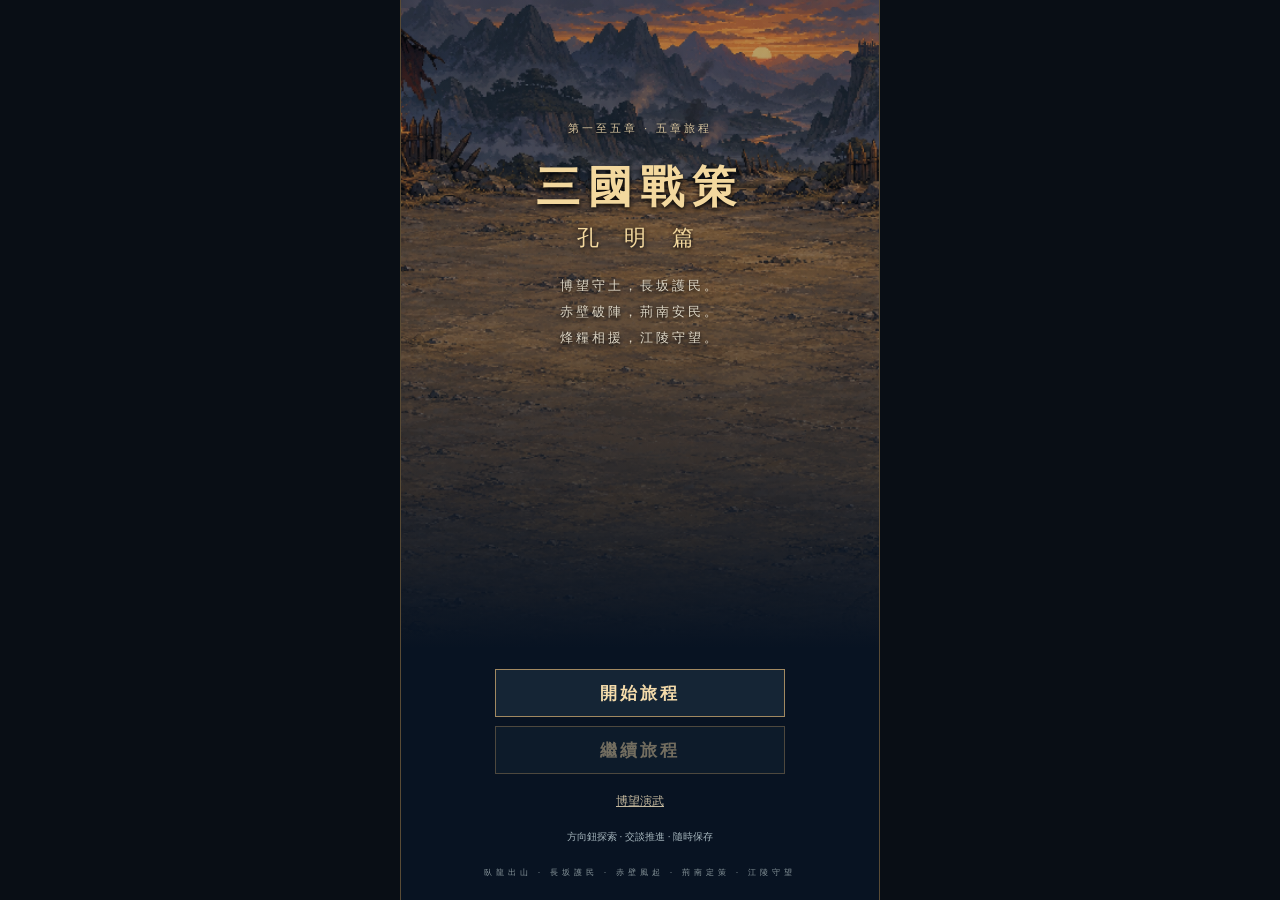
<file: index.html>
<!doctype html>
<html lang="zh-Hant"><head><meta charset="utf-8"><meta name="viewport" content="width=device-width,initial-scale=1,viewport-fit=cover"><meta name="theme-color" content="#101925"><title>三國戰策 · 孔明篇</title><link rel="stylesheet" href="styles/v120.css?v=12.4"><link rel="stylesheet" href="styles/campaign-v12.css?v=12.5"></head><body>
<main id="campaign">
<section id="titleScene" class="campaign-scene title-scene">
 <div class="title-landscape"></div><div class="title-copy"><div class="chapter-seal">第一至五章 · 五章旅程</div><h1>三國戰策<span>孔 明 篇</span></h1><p>博望守土，長坂護民。<br>赤壁破陣，荊南安民。<br>烽糧相援，江陵守望。</p></div>
 <div class="title-menu"><button id="startNew" disabled>開始旅程</button><button id="loadJourney" disabled>繼續旅程</button><button id="importLegacy" hidden>接續舊版進度</button><a href="golden-v12.html?v=12.0">博望演武</a><p id="titleStatus" role="status">整軍備戰…</p></div><div class="edition">臥龍出山 · 長坂護民 · 赤壁風起 · 荊南定策 · 江陵守望</div>
</section>
<section id="worldScene" hidden class="campaign-scene world-scene">
 <header class="world-header"><div><small id="chapterLabel">臥龍出山</small><h1 id="placeName">新野城</h1></div><div><span id="worldGold">金 500</span><button id="worldSound" aria-pressed="false" aria-label="開啟聲音">聲音</button></div></header>
 <div class="objective-strip"><span id="objective"></span><button id="waypoint" aria-label="前往任務路標">路標</button></div>
 <div id="worldViewport" class="world-viewport"><canvas id="worldMap" width="320" height="320" aria-label="探索地圖：使用方向鍵或下方方向鈕移動"></canvas><div class="map-caption"><span id="dangerLabel">城內安全</span><span id="saveLabel" role="status">進度自動保存</span></div></div>
 <footer class="exploration-panel"><div id="worldMessage" role="status" aria-live="polite">沿路探索，靠近人物後交談。</div><div class="exploration-controls"><div class="direction-pad" aria-label="地圖方向"><button data-dir="u" aria-label="向上">▲</button><button data-dir="l" aria-label="向左">◀</button><span class="pad-center">✦</span><button data-dir="r" aria-label="向右">▶</button><button data-dir="d" aria-label="向下">▼</button></div><div class="world-actions"><button id="interact" class="action-primary">交談／調查</button><button id="openCamp">軍勢／整備</button><button id="saveJourney">保存進度</button></div></div><div class="world-hint">點地圖可移動 · 箭頭／WASD 移動 · Enter 交談 · Esc 軍勢</div></footer>
</section>
</main>
<main hidden id="battle" aria-label="博望坡五對五戰鬥">
<header class="battle-header"><div class="title"><span class="seal">蜀</span><h1>博望之戰<small>三國戰策 · 孔明篇</small></h1></div><div class="tools"><button id="identity" aria-pressed="false" title="隱藏武將名稱進行辨識">隱名</button><button id="sound" aria-label="開啟聲音" aria-pressed="false">聲音</button></div></header>
<section id="stage" class="battle-stage" aria-label="戰場"><div class="stage-heading"><span id="round">第一回合</span><span id="formation">鶴翼陣</span><span class="enemy-banner">魏軍迎擊</span></div><canvas id="battleCanvas" aria-hidden="true"></canvas><div id="units"></div><div id="phaseBanner" aria-hidden="true"></div></section>
<section class="battle-panel"><div id="message" role="status" aria-live="polite">載入戰場…</div><div class="command-body"><aside class="actor-panel"><img id="portrait" alt="武將肖像" width="88" height="88"><div id="actorName"></div><div id="actorStats"></div></aside><div class="command-area"><div class="command-heading"><span id="actionLabel">軍令</span><button id="cancel" hidden>取消</button></div><div id="commands" class="cmd-grid"><button data-cmd="attack"><span>斬</span>攻擊</button><button data-cmd="tactic"><span>策</span>計策</button><button data-cmd="rush"><span>陣</span>總攻</button><button data-cmd="defend"><span>守</span>防禦</button><button data-cmd="item"><span>糧</span>軍糧</button><button data-cmd="formation"><span>易</span>陣型</button></div><div id="skills" class="cmd-grid" hidden></div><div class="command-foot"><span id="supply"></span><span>V12 · GOLDEN BATTLE</span></div></div></div></section>
<div id="result" class="overlay" hidden><div class="modal"><div class="eyebrow">博望之戰</div><h2 id="resultTitle"></h2><p id="resultDetails"></p><button id="replay">返回旅程</button></div></div>
</main>
<div id="storyDialog" class="campaign-overlay" hidden role="dialog" aria-modal="true" aria-labelledby="speakerName"><div class="story-window"><div class="dialog-speaker"><img id="storyPortrait" alt=""><div><small id="storyKicker"></small><h2 id="speakerName"></h2></div></div><p id="storyText"></p><button id="advanceDialog">繼續</button></div></div>
<div id="campDialog" class="campaign-overlay" hidden role="dialog" aria-modal="true" aria-labelledby="campTitle"><div class="camp-window"><header><h2 id="campTitle">軍勢整備</h2><button id="closeCamp" aria-label="返回地圖">返回</button></header><nav class="camp-tabs"><button data-tab="party" aria-pressed="true">武將</button><button data-tab="inventory">物品</button><button data-tab="formation">陣型</button><button data-tab="journal">軍議</button></nav><div id="campBody"></div><div id="campNotice" role="status"></div></div></div>
<div id="shopDialog" class="campaign-overlay" hidden role="dialog" aria-modal="true" aria-labelledby="shopTitle"><div class="camp-window"><header><div><small>新野軍需所</small><h2 id="shopTitle">兵器與軍糧</h2></div><button id="closeShop">返回</button></header><div id="shopGold"></div><div id="shopBody"></div><div id="shopNotice" role="status">購買的裝備可在軍勢選單中配給武將。</div></div></div>
<div id="itemDialog" class="campaign-overlay" hidden role="dialog" aria-modal="true" aria-labelledby="itemTitle"><div class="camp-window"><header><h2 id="itemTitle">選擇武將</h2><button id="closeItem">取消</button></header><div id="itemTargets"></div></div></div>
<div id="newDialog" class="campaign-overlay" hidden role="dialog" aria-modal="true" aria-labelledby="newTitle"><div class="story-window"><h2 id="newTitle">另啟旅程？</h2><p>目前進度會保留為備份，新旅程會建立新的自動存檔。</p><button id="confirmNew">開始新旅程</button><button id="cancelNew">繼續目前旅程</button></div></div>
<script type="module" src="src/v12/campaign.js?v=12.5"></script></body></html>
</file>
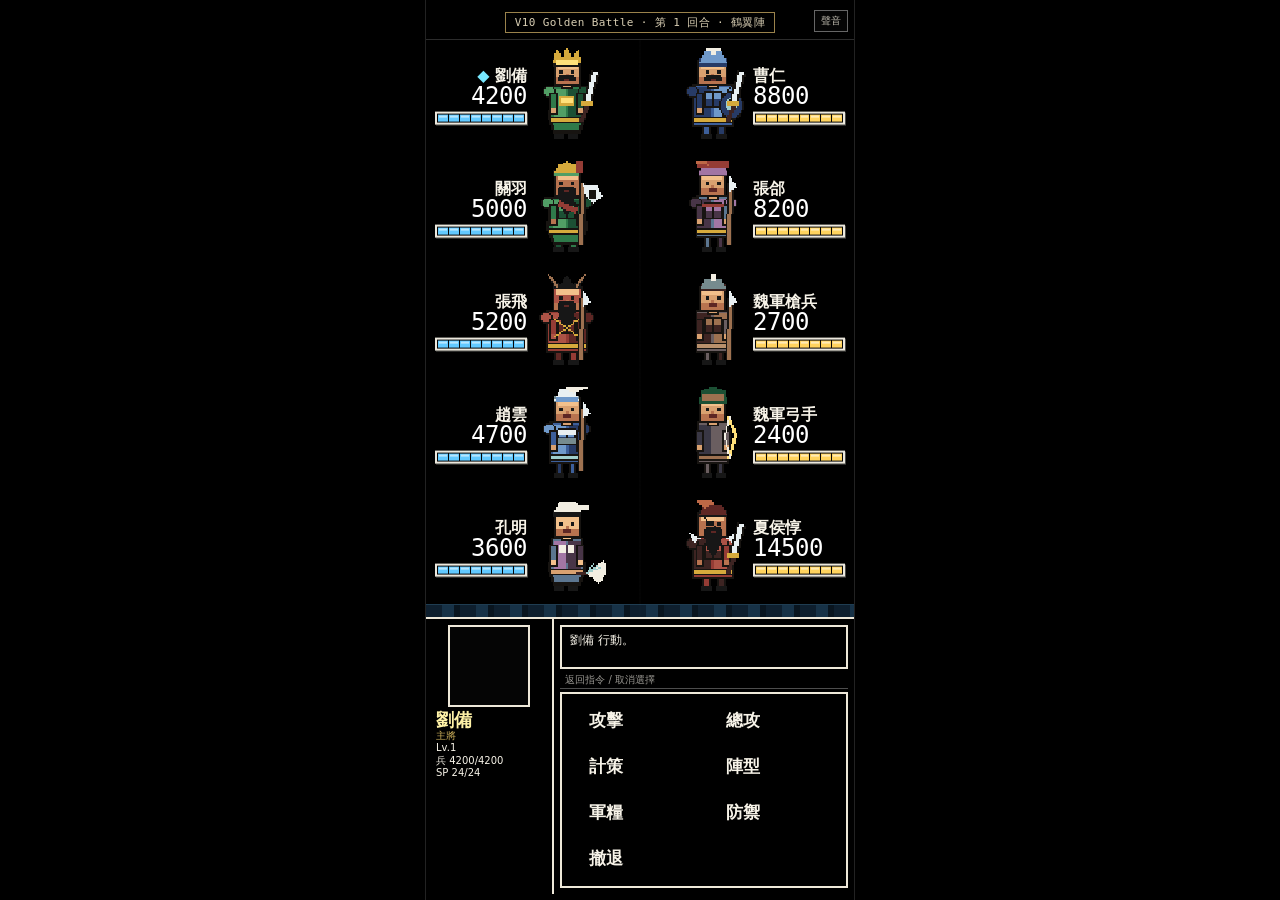
<file: golden-v10.html>
<!doctype html>
<html lang="zh-Hant">
<head>
  <meta charset="utf-8">
  <meta name="viewport" content="width=device-width,initial-scale=1,viewport-fit=cover,user-scalable=no">
  <meta name="theme-color" content="#000000">
  <title>V10 Golden Battle</title>
  <link rel="stylesheet" href="styles/v100.css?v=10.0">
</head>
<body>
<section id="battle" class="v10-golden" tabindex="0">
  <div class="v10-topline">
    <div id="battleRound" class="battle-label"></div>
    <button id="soundV10" aria-label="啟用聲音">聲音</button>
  </div>
  <div class="battle-stage">
    <div id="allyList" class="battle-side allies"></div>
    <div id="enemyList" class="battle-side enemies"></div>
  </div>
  <div class="battle-panel">
    <aside class="actor-panel">
      <div id="portrait" class="v10-portrait" role="img" aria-label="武將肖像"></div>
      <div id="actorStats" class="stats"></div>
    </aside>
    <section class="commands">
      <div id="battleMsg" class="battle-msg"></div>
      <button id="battleBack">返回指令 / 取消選擇</button>
      <div id="skills" class="skills"></div>
      <div id="cmds" class="cmd-grid">
        <button data-cmd="attack">攻擊</button><button data-cmd="rush">總攻</button>
        <button data-cmd="tactic">計策</button><button data-cmd="formation">陣型</button>
        <button data-cmd="item">軍糧</button><button data-cmd="defend">防禦</button>
        <button data-cmd="flee">撤退</button>
      </div>
    </section>
  </div>
</section>
<script type="module" src="src/v10/goldenBattleV10.js?v=10.0"></script>
</body>
</html>
</file>
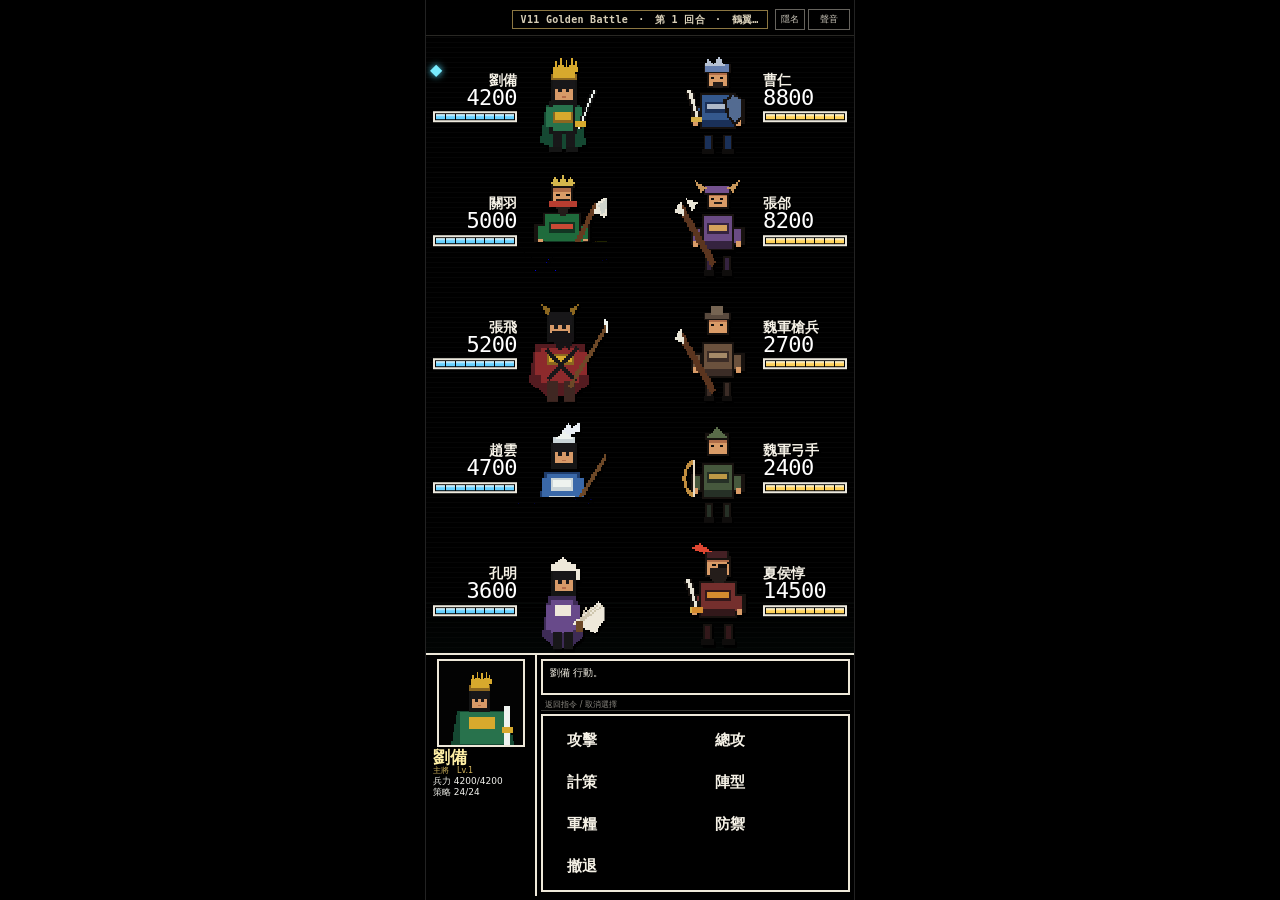
<file: golden-v11.html>
<!doctype html><html lang="zh-Hant"><head><meta charset="utf-8"><meta name="viewport" content="width=device-width,initial-scale=1,viewport-fit=cover,user-scalable=no"><meta name="theme-color" content="#000000"><title>V11.6.1 Golden Battle</title><link rel="stylesheet" href="styles/v110.css?v=11.6.1"><link rel="stylesheet" href="styles/v113-audio.css?v=11.6.1"></head><body>
<section id="battle" class="v11-golden" tabindex="0"><div class="v11-topline"><div id="battleRound" class="battle-label"></div><div class="v11-tools"><button id="identityV11" aria-label="隱藏名字測試辨識度">隱名</button><button id="soundV11" aria-label="啟用聲音">聲音</button></div></div><div class="battle-stage"><div id="soundGateV11" class="sound-gate" role="button" tabindex="0" aria-label="點一下啟用 iPhone 聲音"><strong>🔊 點一下啟用聲音</strong><span id="soundGateText">iPhone Safari 需要一次觸碰才能開始 BGM</span></div><div id="allyList" class="battle-side allies"></div><div id="enemyList" class="battle-side enemies"></div></div><div class="battle-panel"><aside class="actor-panel"><div id="portrait" class="v11-portrait" role="img" aria-label="武將肖像"></div><div id="actorStats" class="stats"></div></aside><section class="commands"><div id="battleMsg" class="battle-msg"></div><button id="battleBack">返回指令 / 取消選擇</button><div id="skills" class="skills"></div><div id="cmds" class="cmd-grid"><button data-cmd="attack">攻擊</button><button data-cmd="rush">總攻</button><button data-cmd="tactic">計策</button><button data-cmd="formation">陣型</button><button data-cmd="item">軍糧</button><button data-cmd="defend">防禦</button><button data-cmd="flee">撤退</button></div></section></div></section>
<script type="module" src="src/v11/goldenBattleV11.js?v=11.6.1"></script></body></html>
</file>
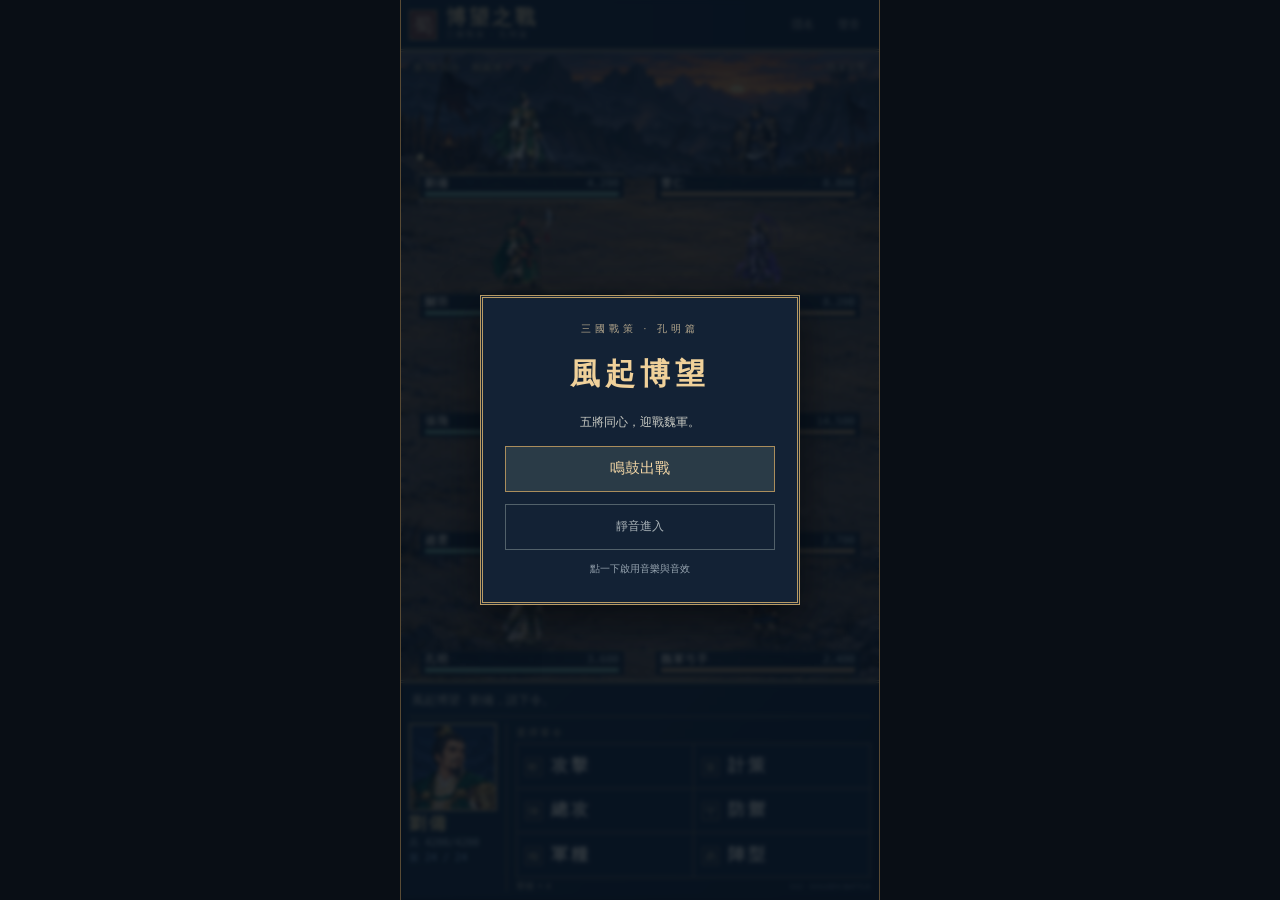
<file: golden-v12.html>
<!doctype html>
<html lang="zh-Hant"><head><meta charset="utf-8"><meta name="viewport" content="width=device-width,initial-scale=1,viewport-fit=cover"><meta name="theme-color" content="#101925"><title>三國戰策 · V12 博望之戰</title><link rel="stylesheet" href="styles/v120.css?v=12.0&qa=2"></head>
<body><main id="battle" aria-label="博望坡五對五戰鬥">
<header class="battle-header"><div class="title"><span class="seal">蜀</span><h1>博望之戰<small>三國戰策 · 孔明篇</small></h1></div><div class="tools"><button id="identity" aria-pressed="false" title="隱藏武將名稱進行辨識">隱名</button><button id="sound" aria-label="開啟聲音" aria-pressed="false">聲音</button></div></header>
<section id="stage" class="battle-stage" aria-label="戰場"><div class="stage-heading"><span id="round">第一回合</span><span id="formation">鶴翼陣</span><span class="enemy-banner">魏軍迎擊</span></div><canvas id="battleCanvas" aria-hidden="true"></canvas><div id="units"></div><div id="phaseBanner" aria-hidden="true"></div></section>
<section class="battle-panel"><div id="message" role="status" aria-live="polite">載入戰場…</div><div class="command-body"><aside class="actor-panel"><img id="portrait" alt="武將肖像" width="88" height="88"><div id="actorName"></div><div id="actorStats"></div></aside><div class="command-area"><div class="command-heading"><span id="actionLabel">軍令</span><button id="cancel" hidden>取消</button></div><div id="commands" class="cmd-grid"><button data-cmd="attack"><span>斬</span>攻擊</button><button data-cmd="tactic"><span>策</span>計策</button><button data-cmd="rush"><span>陣</span>總攻</button><button data-cmd="defend"><span>守</span>防禦</button><button data-cmd="item"><span>糧</span>軍糧</button><button data-cmd="formation"><span>易</span>陣型</button></div><div id="skills" class="cmd-grid" hidden></div><div class="command-foot"><span id="supply"></span><span>V12 · GOLDEN BATTLE</span></div></div></div></section>
<div id="loading" class="overlay"><div class="modal"><div class="eyebrow">三國戰策 · 孔明篇</div><h2>風起博望</h2><p id="loadingText">整軍備戰…</p><button id="enter" disabled>載入中…</button><button id="silent" disabled class="quiet">靜音進入</button><p class="hint">點一下啟用音樂與音效</p></div></div>
<div id="result" class="overlay" hidden><div class="modal"><div class="eyebrow">博望之戰</div><h2 id="resultTitle"></h2><p id="resultDetails"></p><button id="replay">再戰博望</button></div></div>
<noscript>請啟用 JavaScript 以進行戰鬥。</noscript></main><script type="module" src="src/v12/main.js?v=12.0&qa=2"></script></body></html>
</file>
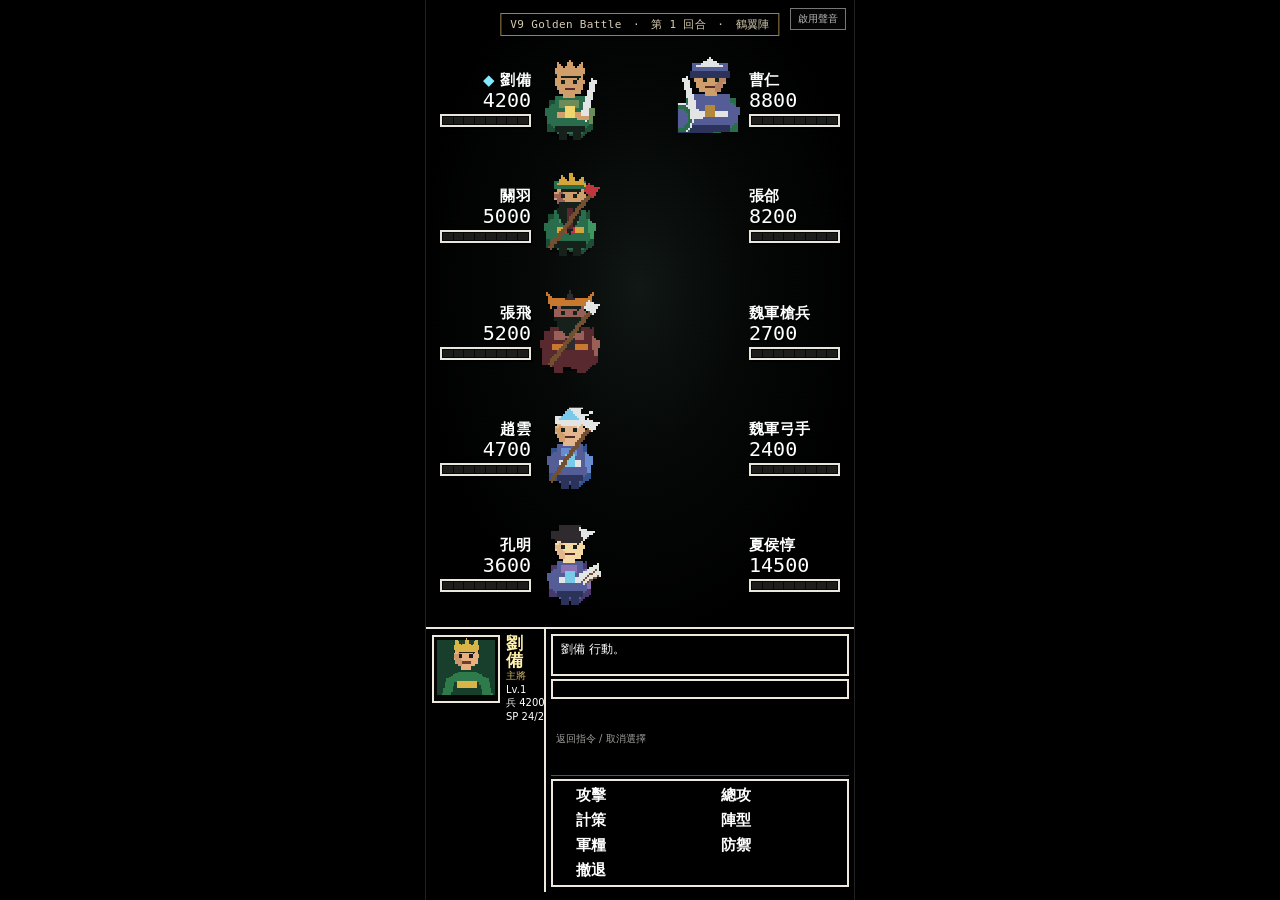
<file: golden.html>
<!doctype html><html lang="zh-Hant"><head><meta charset="utf-8"><meta name="viewport" content="width=device-width,initial-scale=1,viewport-fit=cover,user-scalable=no"><meta name="theme-color" content="#000000"><title>V9 Golden Battle</title><link rel="stylesheet" href="styles/v90.css?v=9.0"></head><body>
<section id="battle" class="v9-golden" data-scene="boss" tabindex="0"><button id="soundV9">啟用聲音</button><div class="battle-stage"><div id="allyList" class="battle-side allies"></div><div id="enemyList" class="battle-side enemies"></div><div id="battleRound" class="battle-label"></div></div><div class="battle-panel"><div class="actor-panel"><img id="portrait" alt="武將肖像"><div id="actorStats" class="stats"></div></div><div class="commands"><div id="battleMsg" class="battle-msg"></div><div id="skills" class="skills"></div><button id="battleBack">返回指令 / 取消選擇</button><div id="cmds" class="cmd-grid"><button data-cmd="attack">攻擊</button><button data-cmd="rush">總攻</button><button data-cmd="tactic">計策</button><button data-cmd="formation">陣型</button><button data-cmd="item">軍糧</button><button data-cmd="defend">防禦</button><button data-cmd="flee">撤退</button></div></div></div></section>
<script type="module" src="src/v9/goldenBattle.js?v=9.0"></script></body></html>
</file>
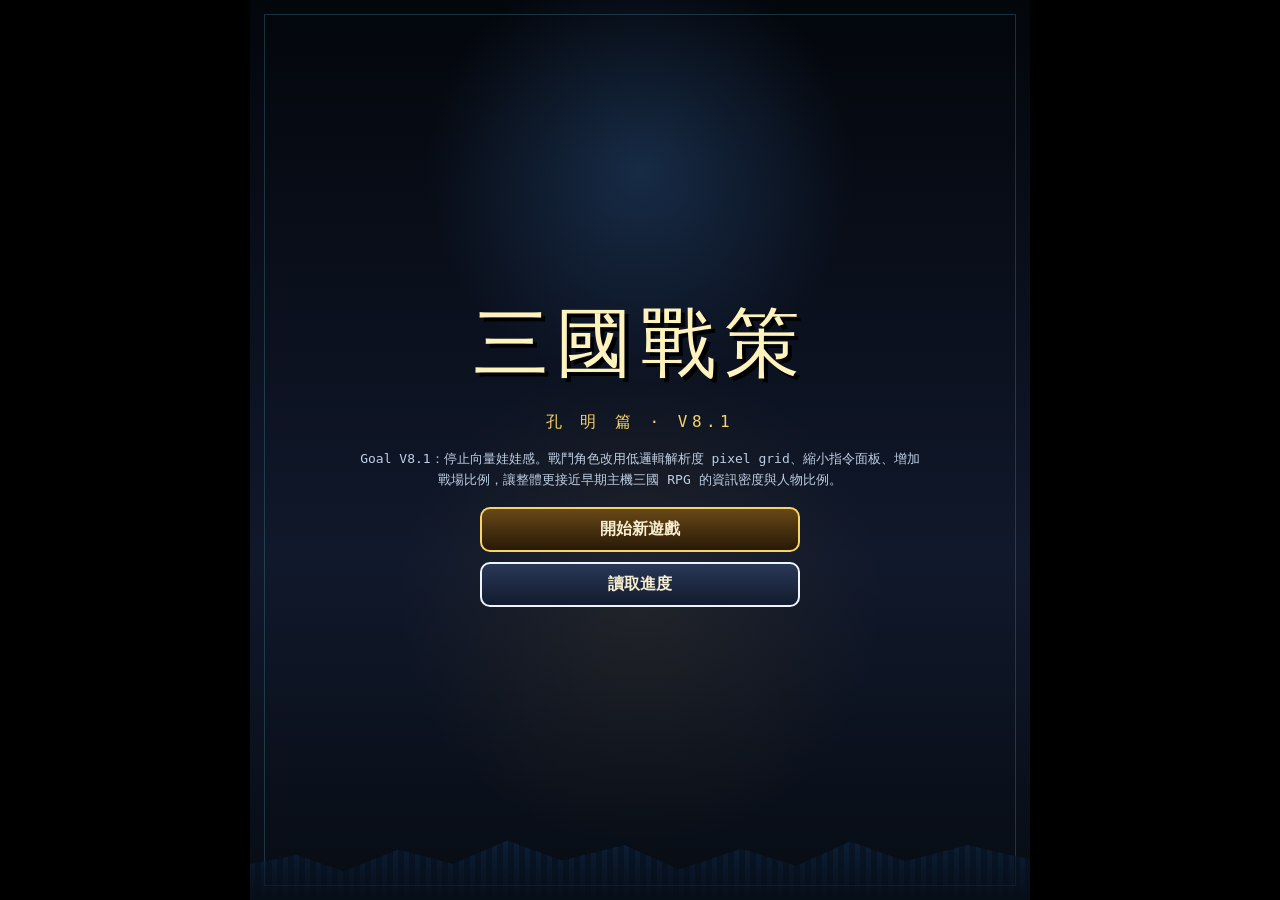
<file: legacy-v8.html>
<!doctype html><html lang="zh-Hant"><head><meta charset="utf-8"><meta name="viewport" content="width=device-width,initial-scale=1,viewport-fit=cover,user-scalable=no"><meta name="apple-mobile-web-app-capable" content="yes"><meta name="apple-mobile-web-app-status-bar-style" content="black-translucent"><meta name="theme-color" content="#050505"><link rel="manifest" href="manifest.webmanifest"><link rel="stylesheet" href="styles/v5.css?v=8.1"><link rel="stylesheet" href="styles/v51.css?v=8.1"><link rel="stylesheet" href="styles/v52.css?v=8.1"><link rel="stylesheet" href="styles/v53.css?v=8.1"><link rel="stylesheet" href="styles/v54.css?v=8.1"><link rel="stylesheet" href="styles/v60.css?v=8.1"><link rel="stylesheet" href="styles/v70.css?v=8.1"><link rel="stylesheet" href="styles/v80.css?v=8.1"><title>三國戰策：孔明篇 V8.1</title></head><body><div id="app"><div id="toast" class="toast"></div>
<section id="title" class="screen on title-screen"><div class="logo">三國戰策</div><div class="subtitle">孔 明 篇 · V8.1</div><div class="goal">Goal V8.1：停止向量娃娃感。戰鬥角色改用低邏輯解析度 pixel grid、縮小指令面板、增加戰場比例，讓整體更接近早期主機三國 RPG 的資訊密度與人物比例。</div><div class="title-actions"><button id="newBtn" class="gold">開始新遊戲</button><button id="continueBtn">讀取進度</button></div></section>
<section id="world" class="screen world-screen"><div class="topbar"><div><h1>三國戰策：孔明篇</h1><div id="location" class="muted">新野城</div></div><div class="pills"><span id="gold" class="pill">金 500</span><span id="formation" class="pill">鶴翼</span><span id="dangerState" class="pill">敵情 安全</span><span id="soundState" class="pill">聲音 待啟用</span></div></div><div class="map-wrap"><canvas id="worldCanvas" width="768" height="576"></canvas><div id="quest" class="quest">任務：前往世界地圖東北方「隆中」拜訪孔明</div></div><div class="bottom"><div id="worldMsg" class="dialog"></div><div class="controls"><div class="dpad"><button class="du" data-dir="u">▲</button><button class="dl" data-dir="l">◀</button><button class="dd" data-dir="d">▼</button><button class="dr" data-dir="r">▶</button></div><div class="ab"><button id="aBtn" class="roundBtn a">A</button><button id="bBtn" class="roundBtn b">B</button><div class="quick-world-actions"><button id="soundBtn" class="wide">啟用 / 測試聲音</button><button id="quickHintBtn">任務提示</button></div></div></div></div></section>
<section id="battle" class="screen battle-screen" data-scene="field" tabindex="0"><div class="battle-stage"><div id="allyList" class="battle-side allies"></div><div id="enemyList" class="battle-side enemies"></div><div id="battleRound" class="battle-label"></div></div><div class="battle-panel"><div class="actor-panel"><img id="portrait"><div id="actorStats" class="stats"></div></div><div class="commands"><div id="battleMsg" class="battle-msg"></div><div id="skills" class="skills"></div><button id="battleBack">返回指令 / 取消選擇</button><div id="cmds" class="cmd-grid"><button data-cmd="attack">攻擊</button><button data-cmd="rush">總攻</button><button data-cmd="tactic">計策</button><button data-cmd="formation">陣型</button><button data-cmd="item">軍糧</button><button data-cmd="defend">防禦</button><button data-cmd="flee">撤退</button></div></div></div></section>
<div id="cutin" class="cutin"><div class="cutin-panel"><img class="cutin-portrait" data-cutin-portrait alt="武將肖像"><div class="cutin-copy"><div class="cutin-kicker" data-cutin-kicker></div><div class="cutin-name" data-cutin-name></div><div class="cutin-text" data-cutin-text></div></div></div></div>
<div id="menuOverlay" class="overlay"><div class="card"><h2>軍勢 / 裝備</h2><div class="tabs"><button id="partyTab">隊伍</button><button id="inventoryTab">物品</button><button id="artTab">武將圖鑑</button></div><div id="menuBody" class="list"></div><div class="card-actions"><button id="hintBtn" class="hint-action">任務提示</button><button id="rescueBtn" class="danger-safe">脫困 / 返回新野</button><button id="saveBtn">存檔</button><button id="closeMenu">返回</button></div></div></div>
<div id="shopOverlay" class="overlay"><div class="card"><h2>新野軍需商店</h2><div id="shopBody" class="shop-grid"></div><div class="card-actions"><button id="closeShop">離開商店</button></div></div></div>
<div id="endingOverlay" class="overlay"><div class="card"><h2>第一章完成</h2><div id="endingText" class="dialog"></div><div class="card-actions"><button id="endingSave">保存通關進度</button><button id="endingClose">返回世界</button></div></div></div>
</div><script type="module" src="src/game.js?v=8.1"></script><script type="module" src="src/v60.js?v=8.1"></script><script type="module" src="src/v70.js?v=8.1"></script><script type="module" src="src/v8/pixelUi.js?v=8.1"></script></body></html>
</file>
<file: styles/v120.css>
:root{color-scheme:dark;--ink:#101925;--gold:#d5b779;--line:#8a7351;--paper:#f6ecd6;--blue:#85c9dc;--jade:#80c6a2;--red:#e5a07c;--safe-top:env(safe-area-inset-top,0px);--safe-bottom:env(safe-area-inset-bottom,0px)}
*{box-sizing:border-box}html,body{margin:0;width:100%;height:100%;background:#090e15;color:var(--paper);font-family:"PingFang TC","Noto Sans CJK TC","Microsoft JhengHei",sans-serif;overscroll-behavior:none}button{font:inherit;color:inherit;border-radius:0;cursor:pointer;touch-action:manipulation;-webkit-tap-highlight-color:transparent}button:focus-visible{outline:2px solid #ffe0a0;outline-offset:-3px}button:disabled{cursor:default}button[hidden],[hidden]{display:none!important}
#battle{position:relative;max-width:480px;margin:auto;width:100%;height:100vh;height:100dvh;display:grid;grid-template-rows:52px minmax(0,1fr) 220px;padding:var(--safe-top) 0 var(--safe-bottom);overflow:hidden;border-inline:1px solid #594b35;background:var(--ink)}
.battle-header{display:flex;justify-content:space-between;align-items:center;padding:3px 8px;background:linear-gradient(90deg,#152332,#101925);border-bottom:3px double var(--gold);z-index:2}.title{display:flex;align-items:center;gap:9px}.seal{border:1px solid #c19a62;background:#763b30;font:20px serif;width:28px;height:30px;text-align:center;line-height:28px;color:#f6dcac}h1{font:700 20px/1.05 serif;letter-spacing:3px;margin:0;color:#e8c992}h1 small{font:8px/1.7 sans-serif;letter-spacing:2px;display:block;color:#b2a78f}.tools{display:flex;gap:2px}.tools button{height:44px;min-width:44px;padding:4px;background:transparent;border:0;font-size:11px;color:#c7bea9}.tools button[aria-pressed=true]{color:#f7d890}
.battle-stage{position:relative;isolation:isolate;min-height:0;overflow:hidden;background:#3d3b36 url('../assets/v12/backgrounds/bowang.png?v=12.0') center/100% 100% no-repeat}.battle-stage:before{content:'';position:absolute;inset:0;background:linear-gradient(#10172518,#0d16252e 20%,#10172430);z-index:-1}.stage-heading{position:absolute;top:6px;left:12px;right:12px;display:flex;gap:12px;font:10px/20px sans-serif;color:#eed8af;text-shadow:1px 1px #000,0 1px 3px #000;z-index:3}.enemy-banner{margin-left:auto;color:#dcc2b1}#battleCanvas{position:absolute;inset:0;width:100%;height:100%;image-rendering:pixelated;pointer-events:none}#units{position:absolute;inset:30px 0 3px;display:grid;grid-template-columns:1fr 1fr;grid-template-rows:repeat(5,minmax(0,1fr));column-gap:24px;padding:0 15px}
.unit{position:relative;background:transparent;border:0;min-height:0;padding:0;isolation:isolate;outline:0;color:#f8ead2}.unit-info{position:absolute;bottom:1px;left:4px;right:4px;text-shadow:1px 1px 1px #000;background:#111b27e6;border-block:1px solid #92754d85;padding:2px 5px 3px;pointer-events:none}.unit-top{display:flex;align-items:center;justify-content:space-between;gap:2px;font:11px/13px sans-serif;white-space:nowrap}.unit-top strong{font-weight:600;letter-spacing:1px}.hp-number{font:11px/13px ui-monospace,monospace;color:#ddede7;letter-spacing:-.2px}.troopbar{display:block;height:4px;background:#322d28;margin-top:2px;box-shadow:0 0 0 1px #0b1115}.troopbar i{display:block;background:#86c3a5;height:100%;box-shadow:inset 0 1px #c5e2bc;transition:width .18s linear}.enemy .troopbar i{background:#cf9b68;box-shadow:inset 0 1px #f1c17d}.low .troopbar i{background:#d67557}.dead .unit-info{opacity:.55}.active .unit-info{border-color:#f3cc79;box-shadow:0 0 0 1px #dec4824a}.active:before{content:'◆';position:absolute;left:0;bottom:38px;color:#ffe19d;font-size:11px;text-shadow:1px 1px #000}.target{cursor:crosshair}.target .unit-info{border-color:#ffe3a2}.target:after{content:'⌖';position:absolute;right:4px;top:9px;color:#fff2b8;font:23px/1 serif;text-shadow:1px 1px #20150d}.target:focus-visible .unit-info,.target:hover .unit-info{background:#415766}.identity-test .unit-name,.identity-test #actorName{visibility:hidden}.identity-test #portrait{visibility:hidden}
#phaseBanner{position:absolute;left:50%;top:45%;transform:translate(-50%,-50%);font:700 15px serif;letter-spacing:3px;color:#ffe3a5;text-shadow:1px 1px 3px #000;pointer-events:none;white-space:nowrap;opacity:0}
.battle-panel{border-top:3px double var(--gold);padding:6px 8px 5px;min-height:0;background:linear-gradient(135deg,#162738,#0d1623);box-shadow:inset 0 0 0 2px #10151e;z-index:4}#message{height:28px;border-bottom:1px solid #786646;color:#eee1c4;padding:2px 3px 5px;font:12px/18px sans-serif;white-space:nowrap;overflow:hidden;text-overflow:ellipsis}.command-body{display:grid;grid-template-columns:98px 1fr;gap:9px;height:175px;padding-top:6px}.actor-panel{border-right:1px solid #786646;padding-right:9px}#portrait{width:88px;height:88px;border:2px solid #b39663;image-rendering:pixelated;object-fit:cover;background:#15243b;display:block}#actorName{font:700 17px/22px serif;letter-spacing:3px;color:#f1cf87;padding-top:2px}#actorStats{font:10px/15px ui-monospace,monospace;color:#c7d4d4;white-space:nowrap}#actorStats span{display:block}#actorStats em{font-style:normal;color:#a4c9eb}.command-area{display:grid;grid-template-rows:20px minmax(0,1fr) 14px;min-height:0}.command-heading{font:10px/18px sans-serif;letter-spacing:2px;color:#cab485;display:flex;align-items:center;justify-content:space-between}#cancel{position:relative;margin-top:-8px;min-height:44px;min-width:62px;z-index:5;background:transparent;color:#f6d398;border:0;font-size:11px;padding:0;text-align:right}.cmd-grid{display:grid;grid-template-columns:1fr 1fr;grid-template-rows:repeat(3,1fr);border-top:1px solid #7e694a;border-left:1px solid #7e694a;min-height:0}.cmd-grid button{background:#112033;border:0;border-right:1px solid #7e694a;border-bottom:1px solid #7e694a;text-align:left;font:600 17px/1.15 serif;letter-spacing:3px;padding:6px 8px;min-height:40px}.cmd-grid button:hover,.cmd-grid button:focus-visible{background:#2a3b48;color:#ffe2a0}.cmd-grid button:active{background:#52606a}.cmd-grid button:disabled{color:#8e918f;background:#14202c}.cmd-grid button span{display:inline-block;margin-right:9px;font:11px/16px serif;border:1px solid #816e50;color:#d5b87d;width:17px;height:18px;text-align:center;letter-spacing:0}.cmd-grid button small{display:block;font:9px/12px sans-serif;letter-spacing:0;color:#afc2ce}#skills{grid-template-rows:1fr 1fr}#skills button{font-size:14px;letter-spacing:1px}.command-foot{display:flex;justify-content:space-between;gap:5px;align-items:end;font:7px/11px sans-serif;letter-spacing:.3px;color:#8b969e}.command-foot span:first-child{font-size:9px;color:#c2b597}
.overlay{position:absolute;inset:0;background:#07111dd4;display:grid;place-items:center;z-index:20;padding:24px;backdrop-filter:blur(2px)}.modal{width:100%;max-width:320px;border:3px double #b79a64;background:#132235;padding:24px 22px;text-align:center;box-shadow:0 12px 40px #0008}.eyebrow{font:10px/1.4 sans-serif;letter-spacing:4px;color:#b6a88d}.modal h2{font:700 30px/1.4 serif;letter-spacing:5px;color:#f0d19a;margin:17px 0}.modal p{font:12px/1.8 sans-serif;color:#c7c9c2}.modal button{display:block;width:100%;min-height:46px;background:#2a3b47;border:1px solid #aa8d5c;color:#f2d6a6;font-size:15px;margin:12px 0 0}.modal button:disabled{opacity:.5}.modal .quiet{background:transparent;border-color:#52616a;color:#a9b2b7;font-size:12px}.modal .hint{font-size:10px;margin-bottom:0;color:#96a3af}
@media(max-height:740px){#battle{grid-template-rows:46px minmax(0,1fr) 204px}.battle-panel{padding-top:3px}.command-body{height:165px}.unit-top{font-size:10px}.stage-heading{top:2px}#units{top:24px}.unit-info{padding:1px 3px 2px}.cmd-grid button{min-height:40px}}
@media(prefers-reduced-motion:reduce){.troopbar i{transition:none}}
</file>
<file: styles/campaign-v12.css>
#campaign{position:relative;width:100%;max-width:480px;height:100vh;height:100dvh;margin:auto;padding:env(safe-area-inset-top,0px) 0 env(safe-area-inset-bottom,0px);background:#101925;overflow:hidden;border-inline:1px solid #594b35}
.campaign-scene{height:100%;min-height:0}.title-scene{position:relative;display:flex;flex-direction:column;align-items:center;text-align:center;isolation:isolate;padding:48px 24px 22px}.title-landscape{position:absolute;inset:0;z-index:-1;background:linear-gradient(#07122244,#0816245c 36%,#081322 72%),url('../assets/v12/backgrounds/bowang.png?v=12.0') center top/cover}.title-copy{margin-top:8vh;text-shadow:0 2px 5px #000}.title-copy h1{font:700 44px/1.3 serif;letter-spacing:8px;color:#f3d89e}.title-copy h1 span{display:block;font:22px/2 serif;letter-spacing:10px}.chapter-seal{font:11px/1.5 serif;letter-spacing:3px;color:#d9c6a0;margin-bottom:22px}.title-copy p{font:13px/2 serif;letter-spacing:3px;color:#ded7c6}.title-menu{margin-top:auto;width:min(290px,100%);display:grid;gap:9px}.title-menu button,.story-window button{min-height:48px;background:#172737e8;border:1px solid #a18961;font:600 17px serif;letter-spacing:3px;padding:8px;color:#f5dcab}.title-menu button:disabled{opacity:.45}.title-menu a{font:12px serif;color:#c5b99e;padding:10px}.title-menu p{font:10px/1.6 sans-serif;color:#a6b6bd;min-height:20px;margin:0}.edition{font:8px serif;letter-spacing:4px;color:#8a989d;margin-top:18px}
.world-scene{display:grid;grid-template-rows:58px 58px minmax(0,1fr) 225px}.world-header{display:flex;justify-content:space-between;align-items:center;padding:7px 13px;background:#132333;border-bottom:3px double #bca170}.world-header h1{font:700 20px/1.3 serif;letter-spacing:3px;color:#edcd8d}.world-header small{display:block;font:9px/14px serif;letter-spacing:2px;color:#b6a481}.world-header>div:last-child{display:flex;align-items:center;gap:6px}.world-header span{font:11px monospace;color:#f1d9a3}.world-header button{min-width:46px;min-height:44px;background:transparent;border:0;font-size:10px;color:#d9c6a4}.objective-strip{display:flex;align-items:center;gap:8px;padding:5px 10px;border-bottom:1px solid #6c624a;background:#172a35}.objective-strip>span{font:11px/1.6 sans-serif;color:#e2d7b9;flex:1}.objective-strip button{height:44px;min-width:48px;background:#233945;border:1px solid #817554;font:12px serif;color:#ecd59f}.world-viewport{position:relative;min-height:0;background:#243325;display:flex;align-items:center;justify-content:center;overflow:hidden}.world-viewport canvas{display:block;width:100%;height:100%;object-fit:contain;image-rendering:pixelated;touch-action:none}.map-caption{position:absolute;bottom:0;left:0;right:0;display:flex;justify-content:space-between;gap:6px;background:#0c161ada;padding:5px 10px;font:9px/13px sans-serif;color:#c6d1bb;pointer-events:none}.map-caption span:last-child{color:#acb9c5}.exploration-panel{border-top:3px double #bca170;background:linear-gradient(135deg,#182b3a,#101b2a);padding:7px 12px 4px}.exploration-panel #worldMessage{height:40px;overflow:hidden;font:11px/18px sans-serif;color:#e7deca;border-bottom:1px solid #796847;padding-bottom:3px}.exploration-controls{height:144px;display:flex;align-items:center;gap:22px;justify-content:space-between;padding:7px 4px}.direction-pad{display:grid;width:132px;height:132px;grid-template-columns:repeat(3,44px);grid-template-rows:repeat(3,44px)}.direction-pad button{background:#223643;border:1px solid #7f7153;font:16px serif;color:#e7d5aa;touch-action:none}.direction-pad button[data-dir=u]{grid-column:2;grid-row:1}.direction-pad button[data-dir=l]{grid-column:1;grid-row:2}.direction-pad button[data-dir=r]{grid-column:3;grid-row:2}.direction-pad button[data-dir=d]{grid-column:2;grid-row:3}.pad-center{grid-column:2;grid-row:2;display:grid;place-items:center;color:#bd9f66;background:#14242f}.world-actions{display:grid;gap:6px;flex:1;max-width:220px}.world-actions button{min-height:44px;background:#142535;border:1px solid #857451;font:13px serif;letter-spacing:2px}.world-actions .action-primary{background:#293e47;color:#ffe2a1}.world-hint{font:8px/15px sans-serif;letter-spacing:.3px;color:#8599a7;text-align:center}
.campaign-overlay{position:fixed;inset:0;z-index:40;display:grid;place-items:center;background:#050e19c9;padding:calc(env(safe-area-inset-top,0px) + 16px) 14px calc(env(safe-area-inset-bottom,0px) + 16px);backdrop-filter:blur(2px)}.story-window,.camp-window{width:100%;max-width:440px;background:linear-gradient(135deg,#1b2e3c,#101b2a);border:3px double #baa171;box-shadow:0 18px 48px #0007;color:#e8dec6}.story-window{padding:20px}.story-window p{font:14px/2 serif;margin:18px 0;white-space:pre-line;min-height:76px}.story-window button{display:block;width:100%;margin-top:8px}.dialog-speaker{display:flex;gap:15px;align-items:center;border-bottom:1px solid #8c7853;padding-bottom:13px}.dialog-speaker img{width:76px;height:76px;object-fit:cover;image-rendering:pixelated;border:2px solid #a08a62}.dialog-speaker h2,.story-window h2{margin:0;font:700 23px/1.5 serif;letter-spacing:3px;color:#f0d097}.dialog-speaker small{font:10px/1.8 serif;letter-spacing:2px;color:#aeb3a8}.camp-window{display:flex;flex-direction:column;max-height:100%;padding:13px;overflow:hidden}.camp-window header{display:flex;align-items:center;justify-content:space-between;gap:8px;border-bottom:1px solid #8b7854;padding-bottom:8px}.camp-window h2{font:700 20px/1.5 serif;letter-spacing:3px;color:#eed19c;margin:0}.camp-window header small{font:9px/1.5 serif;color:#b3ad97}.camp-window header button{min-height:44px;min-width:58px;background:transparent;border:1px solid #8b7958;font:12px serif}.camp-tabs{display:grid;grid-template-columns:repeat(4,1fr);margin:8px 0}.camp-tabs button{min-height:44px;font:13px serif;letter-spacing:2px;background:#132331;border:1px solid #79684e}.camp-tabs button[aria-pressed=true]{background:#334552;color:#ffe2a1}#campBody,#shopBody,#itemTargets{overflow:auto;overscroll-behavior:contain;min-height:0}#campNotice,#shopNotice{font:11px/1.7 sans-serif;color:#d4c7a7;min-height:30px;padding-top:8px}.party-row{display:grid;grid-template-columns:58px 1fr;gap:10px;padding:10px 0;border-bottom:1px solid #56606a}.party-row img{width:58px;height:58px;image-rendering:pixelated;border:1px solid #ad9264}.party-row h3{margin:0 0 5px;font:16px serif;color:#eed29e}.party-row p{margin:3px 0;font:10px/1.6 sans-serif;color:#c5d0d2}.item-row,.shop-row{display:flex;align-items:center;justify-content:space-between;gap:10px;padding:13px 0;border-bottom:1px solid #56606a}.item-row strong,.shop-row strong{font:15px serif;color:#e9d5af}.item-row p,.shop-row p{font:10px/1.7 sans-serif;color:#b0bfc4;margin:4px 0}.item-row button,.shop-row button,.target-hero,.formation-choice,.journal-action{min-width:72px;min-height:44px;background:#293a46;border:1px solid #a08b62;font:12px serif;color:#ecd2a0}.target-hero{display:block;width:100%;margin:9px 0;padding:12px;text-align:left;font-size:15px}.target-hero small{display:block;font:10px/1.7 sans-serif;color:#b7c8cf}.formation-choice{display:flex;align-items:center;justify-content:space-between;width:100%;padding:13px;margin:10px 0;font-size:16px}.formation-choice[aria-pressed=true]{background:#4d5146;border-color:#e0c07e}.formation-choice small{font:10px sans-serif;color:#c0c9bc}.journal-copy{font:13px/1.9 serif;color:#d8d1bc}.journal-copy h3{font-size:17px;color:#ead1a0}.journal-action{display:block;width:100%;margin:9px 0}.shop-row button:disabled,.target-hero:disabled{opacity:.4}#shopGold{font:12px/1.7 monospace;color:#efdca3;padding:8px 0}
@media(max-height:740px){.world-scene{grid-template-rows:50px 52px minmax(0,1fr) 210px}.exploration-panel{padding-top:3px}.exploration-controls{height:144px}.world-hint{display:none}.title-copy{margin-top:2vh}.title-copy h1{font-size:36px}.title-scene{padding-top:26px}.title-copy p{margin:10px 0}.chapter-seal{margin-bottom:12px}}
@media(max-width:350px){.exploration-controls{gap:12px}.world-actions button{font-size:11px;letter-spacing:1px}.world-hint{font-size:7px}}
@media(max-height:740px){#battle{grid-template-rows:52px minmax(0,1fr) 212px}.command-body{height:173px}.cmd-grid button{min-height:44px}}
@media(max-height:740px){#stage[data-battlefield=changsha]{background-image:url('../assets/v12/backgrounds/changsha-wide.png?v=12.4')!important;background-size:cover!important;background-position:center bottom!important}}
.world-viewport{padding-bottom:23px}.world-viewport canvas{height:100%;image-rendering:auto}.map-caption{height:23px}
</file>
<file: styles/v100.css>
:root{--ink:#000;--paper:#f7f3e8;--muted:#a7a49d;--blue:#62c9ff;--blueD:#2d86b2;--gold:#ffd35e;--goldD:#c98512;--line:#eee8d9}
*{box-sizing:border-box}html,body{margin:0;width:100%;height:100%;background:#000;color:var(--paper);overflow:hidden;font-family:"PingFang TC","Noto Sans TC",system-ui,sans-serif}button{font:inherit;color:inherit}
#battle.v10-golden{position:fixed;inset:0;background:#000;display:grid;grid-template-rows:auto minmax(0,1fr) 31%;padding-top:max(env(safe-area-inset-top),6px);padding-bottom:max(env(safe-area-inset-bottom),6px);overflow:hidden}
.v10-topline{height:34px;display:flex;align-items:center;justify-content:center;position:relative;background:#000;border-bottom:1px solid #2c2c2c}
.battle-label{max-width:78%;overflow:hidden;text-overflow:ellipsis;white-space:nowrap;border:1px solid #9a824b;padding:3px 9px;color:#d8ceb3;font:500 11px/1.2 ui-monospace,monospace;letter-spacing:.035em}
#soundV10{position:absolute;right:6px;top:4px;border:1px solid #666;background:#050505;color:#bdb9ad;padding:3px 6px;border-radius:0;font-size:10px}
.battle-stage{position:relative;overflow:hidden;background:#000;border-bottom:2px solid var(--line)}
.battle-stage:before{content:"";position:absolute;inset:0;pointer-events:none;background:linear-gradient(90deg,transparent 49.7%,#0f0f0f 50%,transparent 50.3%),repeating-linear-gradient(0deg,transparent 0 3px,#ffffff04 4px);opacity:.42}
.battle-stage:after{content:"";position:absolute;left:0;right:0;bottom:0;height:12px;background:repeating-linear-gradient(90deg,#163047 0 16px,#244d6e 16px 28px,#0f2130 28px 34px);border-top:1px solid #315f7f;opacity:.65}
.battle-side{position:absolute;top:0;bottom:12px;width:50%;display:grid;grid-template-rows:repeat(5,1fr);z-index:1}.allies{left:0}.enemies{right:0}
.v10-unit{position:relative;min-height:0;overflow:visible}.v10-unit .v10-info{position:absolute;top:50%;transform:translateY(-50%);display:flex;flex-direction:column;gap:1px;text-shadow:2px 2px #000;z-index:3}.ally .v10-info{left:5px;width:96px;text-align:right;align-items:flex-end}.enemy .v10-info{right:5px;width:96px;text-align:left;align-items:flex-start}
.v10-info strong{font-size:16px;font-weight:900;line-height:1;white-space:nowrap}.v10-info small{font:400 24px/.95 ui-monospace,monospace;color:#fff;letter-spacing:-.02em}
.v10-troopbar{width:92px;height:13px;border:2px solid #ece8dd;background:#060606;padding:1px;display:grid;grid-template-columns:repeat(8,1fr);gap:1px;margin-top:3px;box-shadow:1px 1px 0 #4b4b48}.v10-troopbar i{display:block;background:#1b1b1a}.v10-troopbar i.on{position:relative}.v10-troopbar i.on:after{content:"";position:absolute;left:1px;right:1px;top:1px;height:2px;background:#ffffff8a}.allybar i.on{background:var(--blue)}.enemybar i.on{background:var(--gold)}
.v10-sprite-window{position:absolute;top:50%;width:80px;height:96px;transform:translateY(-50%);overflow:hidden;z-index:2;filter:drop-shadow(2px 3px 0 #000)}.ally .v10-sprite-window{left:100px}.enemy .v10-sprite-window{right:100px}.v10-sprite-sheet{width:80px;height:96px;background-repeat:no-repeat;image-rendering:pixelated;image-rendering:crisp-edges;transform-origin:center center}.v10-sprite-sheet.mirror{transform:scaleX(-1)}
.v10-unit.active .v10-info strong:before{content:'◆ ';color:#77e8ff}.v10-unit.target{background:#ffffff06}.v10-unit.target .v10-info strong:before{content:'▶ ';animation:v10blink .55s steps(1) infinite}.v10-unit.dead{opacity:.35;filter:grayscale(1)}@keyframes v10blink{50%{opacity:.18}}
.battle-panel{display:grid;grid-template-columns:30% 70%;min-height:0;background:#000}.actor-panel{display:flex;flex-direction:column;gap:4px;padding:6px;border-right:2px solid var(--line);min-width:0;align-items:center;overflow:hidden}.v10-portrait{width:82px;height:82px;border:2px solid var(--line);background-color:#050505;background-repeat:no-repeat;image-rendering:pixelated;background-origin:border-box;background-clip:padding-box;flex:0 0 auto}.stats{display:flex;flex-direction:column;gap:1px;font-size:10px;line-height:1.15;min-width:0;width:100%;padding-left:4px}.stats b{font-size:18px;line-height:1;color:#fff2a7}.stats em{font-style:normal;color:#d2b45d}.stats span{white-space:nowrap}
.commands{display:grid;grid-template-rows:44px 17px 1fr;gap:3px;padding:6px;min-height:0}.battle-msg{border:2px solid var(--line);padding:6px 8px;font-size:12px;line-height:1.25;overflow:hidden;background:#000}.commands #battleBack{border:0;border-bottom:1px solid #4d4d4d;background:#000;color:#989690;text-align:left;padding:0 5px;font-size:10px;min-height:17px}.cmd-grid,.skills{border:2px solid var(--line);display:grid;grid-template-columns:1fr 1fr;grid-auto-rows:1fr;padding:4px 5px;gap:0;background:#000;min-height:0}.skills:not(.open),.cmd-grid.hidden{display:none}.cmd-grid button,.skills button{position:relative;border:0;background:#000;text-align:left;padding:2px 3px 2px 22px;font-size:17px;font-weight:850;min-height:0;border-radius:0;box-shadow:none}.cmd-grid button:focus:before,.cmd-grid button:hover:before,.skills button:focus:before{content:'▶';position:absolute;left:5px;top:50%;transform:translateY(-50%)}.skills button strong{font-size:15px}.skills button small{display:block;color:#aaa;font-size:9px}.cmd-grid button:active,.skills button:active{background:#101010}
.combat-fx{position:absolute;z-index:20;font:900 18px/1 ui-monospace,monospace;color:#fff;text-shadow:2px 2px #000;pointer-events:none;animation:v10fx .5s steps(5) forwards}@keyframes v10fx{0%{transform:translateY(4px);opacity:0}18%{opacity:1}100%{transform:translateY(-24px);opacity:0}}.impact .v10-sprite-window{animation:v10hit .12s steps(2) 2}@keyframes v10hit{50%{filter:brightness(2) drop-shadow(2px 3px 0 #000);transform:translate(5px,-50%)}}
@media(max-width:365px){.v10-sprite-window{transform:translateY(-50%) scale(.92)}.ally .v10-sprite-window{left:92px}.enemy .v10-sprite-window{right:92px}.v10-info strong{font-size:15px}.v10-info small{font-size:22px}.v10-troopbar{width:86px}.battle-panel{grid-template-columns:30% 70%}.v10-portrait{width:72px;height:72px;background-size:500% 100%!important}.stats{font-size:9px}.stats b{font-size:16px}}
@media(min-width:600px){#battle.v10-golden{left:50%;right:auto;width:430px;transform:translateX(-50%);border-left:1px solid #222;border-right:1px solid #222}}
</file>
<file: styles/v110.css>
:root{--paper:#f5f1e6;--blue:#67d1ff;--gold:#ffd35c;--line:#eee8d9;--dim:#8d8a83}
*{box-sizing:border-box}html,body{margin:0;width:100%;height:100%;background:#000;color:var(--paper);overflow:hidden;font-family:"PingFang TC","Noto Sans TC",system-ui,sans-serif}button{font:inherit;color:inherit;-webkit-tap-highlight-color:transparent}
#battle.v11-golden{position:fixed;inset:0;background:#000;display:grid;grid-template-rows:32px minmax(0,1fr) 27%;padding-top:max(env(safe-area-inset-top),4px);padding-bottom:max(env(safe-area-inset-bottom),4px);overflow:hidden}
.v11-topline{display:flex;align-items:center;justify-content:center;position:relative;border-bottom:1px solid #292824;background:#000;z-index:12}.battle-label{max-width:60%;border:1px solid #8c7742;padding:3px 8px;color:#d8cfb8;font:600 10px/1.15 ui-monospace,monospace;letter-spacing:.3px;white-space:nowrap;overflow:hidden;text-overflow:ellipsis}.v11-tools{position:absolute;right:4px;display:flex;gap:3px}.v11-tools button{border:1px solid #66635d;background:#000;color:#c9c4b8;padding:3px 5px;border-radius:0;font-size:9px}
.battle-stage{position:relative;overflow:hidden;border-bottom:2px solid var(--line);background:#000}.battle-stage:before{content:"";position:absolute;inset:0;opacity:.025;background:repeating-linear-gradient(0deg,#fff 0 1px,transparent 1px 5px);pointer-events:none;z-index:1}.battle-stage:after{content:"";position:absolute;left:0;right:0;bottom:0;height:8%;background:linear-gradient(transparent,#07100d);opacity:.34;border-top:1px solid #101a16;pointer-events:none;z-index:1}
.battle-side{position:absolute;top:0;bottom:0;width:50%;display:grid;grid-template-rows:repeat(5,minmax(0,1fr));z-index:2}.allies{left:0}.enemies{right:0}.v11-unit{position:relative;min-height:0;overflow:visible}.v11-info{position:absolute;top:50%;transform:translateY(-50%);display:flex;flex-direction:column;gap:0;z-index:5;text-shadow:2px 2px #000,-1px 0 #000,0 -1px #000}.ally .v11-info{left:5px;width:86px;align-items:flex-end;text-align:right}.enemy .v11-info{right:5px;width:86px;align-items:flex-start;text-align:left}.v11-info strong{font-size:14px;line-height:1;font-weight:900;white-space:nowrap}.v11-info small{font:500 22px/.98 ui-monospace,monospace;color:#fff;letter-spacing:-.6px}.identity-test .v11-info strong,.identity-test .actor-panel .stats b{visibility:hidden}
.v11-troopbar{width:84px;height:11px;border:2px solid #ece8dd;background:#020202;padding:1px;display:grid;grid-template-columns:repeat(8,1fr);gap:1px;margin-top:3px;box-shadow:0 1px #000}.v11-troopbar i{display:block;background:#151515}.v11-troopbar i.on{box-shadow:inset 0 2px #ffffff82}.allybar i.on{background:linear-gradient(#b8efff 0 24%,var(--blue) 25% 100%)}.enemybar i.on{background:linear-gradient(#fff0a5 0 24%,var(--gold) 25% 100%)}
.v11-sprite-window{position:absolute;top:50%;transform:translateY(-50%);overflow:hidden;z-index:4;filter:drop-shadow(2px 3px 0 #000);transform-origin:50% 70%;scale:.90}.hero-window{width:96px;height:112px}.enemy-window{width:96px;height:112px}.ally .hero-window{left:88px}.enemy .enemy-window{right:88px}.v11-sprite{background-repeat:no-repeat;image-rendering:pixelated;image-rendering:crisp-edges}.hero-sprite,.enemy-sprite{width:96px;height:112px}.mirror{transform:scaleX(-1)}
.char-liubei .v11-sprite-window{scale:.91}.char-guanyu .v11-sprite-window{scale:.94}.char-zhangfei .v11-sprite-window{scale:.96}.char-zhaoyun .v11-sprite-window{scale:.92}.char-kongming .v11-sprite-window{scale:.89}.char-xiahoudun .v11-sprite-window{scale:.94}
.v11-unit.active:before{content:'◆';position:absolute;left:4px;top:50%;transform:translateY(-38px);color:#78ecff;z-index:7;text-shadow:0 0 7px #56dfff}.v11-unit.target{background:linear-gradient(90deg,transparent,#ffffff06,transparent)}.v11-unit.target .v11-info strong:before{content:'▶ ';animation:blink .5s steps(1) infinite}.v11-unit.dead{opacity:.30;filter:grayscale(1)}@keyframes blink{50%{opacity:.15}}
.pose-attack.ally .v11-sprite-window{animation:allyLunge .18s steps(2) 1}.pose-attack.enemy .v11-sprite-window{animation:enemyLunge .18s steps(2) 1}.pose-cast .v11-sprite-window{filter:drop-shadow(0 0 5px #69e9ff) drop-shadow(2px 3px 0 #000)}.pose-hurt .v11-sprite-window{animation:hurt .12s steps(2) 2}@keyframes allyLunge{50%{translate:8px 0}}@keyframes enemyLunge{50%{translate:-8px 0}}@keyframes hurt{50%{filter:brightness(2.3) drop-shadow(2px 3px 0 #000);translate:4px 0}}
.battle-panel{display:grid;grid-template-columns:26% 74%;background:#000;min-height:0}.actor-panel{border-right:2px solid var(--line);padding:4px 3px;display:flex;flex-direction:column;align-items:center;gap:2px;overflow:hidden}.v11-portrait{width:88px;height:88px;border:2px solid var(--line);background:#030303 no-repeat center/contain;image-rendering:pixelated;flex:0 0 auto}.stats{width:100%;display:flex;flex-direction:column;gap:1px;font-size:9px;line-height:1.08;padding-left:4px}.stats b{font-size:17px;color:#fff0a6;line-height:1}.stats em{font-style:normal;color:#d2b45d;font-size:8px}.stats span{white-space:nowrap;color:#f2f2ed}
.commands{display:grid;grid-template-rows:36px 13px 1fr;gap:3px;padding:4px;min-height:0}.battle-msg{border:2px solid var(--line);padding:5px 7px;font-size:10px;overflow:hidden;background:#000}.commands #battleBack{border:0;border-bottom:1px solid #373632;background:#000;color:var(--dim);text-align:left;padding:0 4px;font-size:8px}.cmd-grid,.skills{border:2px solid var(--line);display:grid;grid-template-columns:1fr 1fr;grid-auto-rows:1fr;padding:3px 5px;background:#000;min-height:0}.skills:not(.open),.cmd-grid.hidden{display:none}.cmd-grid button,.skills button{position:relative;border:0;background:#000;text-align:left;padding:2px 2px 2px 19px;font-size:15px;font-weight:850;border-radius:0}.cmd-grid button:focus,.skills button:focus{outline:0;background:#ffffff05}.cmd-grid button:focus:before,.cmd-grid button:hover:before,.skills button:focus:before{content:'▶';position:absolute;left:5px;top:50%;transform:translateY(-50%);color:#fff}.skills button strong{font-size:13px}.skills button small{display:block;color:#aaa;font-size:8px}.combat-fx{position:absolute;z-index:20;font:900 18px/1 ui-monospace,monospace;color:#fff;text-shadow:2px 2px #000;pointer-events:none;animation:fx .5s steps(5) forwards}@keyframes fx{0%{transform:translateY(4px);opacity:0}18%{opacity:1}100%{transform:translateY(-24px);opacity:0}}.impact .v11-sprite-window{animation:hurt .12s steps(2) 2}
@media(max-width:365px){.ally .hero-window{left:82px}.enemy .enemy-window{right:82px}.v11-info strong{font-size:13px}.v11-info small{font-size:20px}.v11-troopbar{width:78px}.v11-sprite-window{scale:.84}.v11-portrait{width:78px;height:78px}.stats{font-size:8px}.stats b{font-size:15px}.cmd-grid button,.skills button{font-size:14px;padding-left:17px}}
@media(min-width:600px){#battle.v11-golden{left:50%;right:auto;width:430px;transform:translateX(-50%);border-left:1px solid #222;border-right:1px solid #222}}
</file>
<file: styles/v113-audio.css>
.sound-gate{position:absolute;z-index:30;left:50%;top:18px;transform:translateX(-50%);width:min(92%,360px);padding:12px 14px;border:2px solid #f0e8d7;background:#050505;color:#f5f1e6;text-align:center;box-shadow:0 4px 0 #000,0 0 0 1px #6e603e;cursor:pointer;touch-action:manipulation;-webkit-user-select:none;user-select:none}.sound-gate strong{display:block;font-size:17px;line-height:1.2;color:#fff0a6}.sound-gate span{display:block;margin-top:5px;font-size:10px;line-height:1.35;color:#bcb6a7}.sound-gate:active{transform:translate(-50%,2px)}.sound-gate.hidden{display:none}.v11-tools #soundV11{min-width:42px}.v11-tools #soundV11:active{background:#171713}
</file>
<file: styles/v90.css>
:root{--bg:#000;--white:#f5f3e9;--dim:#a6a6a0;--blue:#70ccff;--blue2:#318fbd;--gold:#ffd05c;--gold2:#d98a18;--line:#eee9dc}
*{box-sizing:border-box}html,body{margin:0;width:100%;height:100%;background:#000;color:var(--white);font-family:"PingFang TC","Noto Sans TC",system-ui,sans-serif;overflow:hidden}button{font:inherit}
#battle.v9-golden,#battle[data-v9="1"]{position:fixed;inset:0;display:block!important;background:#000;color:#fff;overflow:hidden;padding-top:max(env(safe-area-inset-top),10px);padding-bottom:max(env(safe-area-inset-bottom),8px)}
#battle .battle-stage{position:relative;height:70%!important;background:#000!important;background-image:radial-gradient(ellipse at 50% 45%,#101714 0,#050807 34%,#000 72%)!important;border:0!important;box-shadow:none!important;overflow:hidden}
#battle .battle-stage:before{content:"";position:absolute;inset:0;pointer-events:none;background:repeating-linear-gradient(0deg,transparent 0 3px,#ffffff05 4px);opacity:.25}
#battle .battle-stage:after{display:none!important}
#battle .battle-label{position:absolute;z-index:9;top:3px!important;left:50%!important;transform:translateX(-50%)!important;width:auto;max-width:88%;white-space:nowrap;overflow:hidden;text-overflow:ellipsis;background:#020202eF!important;color:#d8ceb3!important;border:1px solid #9b8249!important;border-radius:0!important;padding:4px 9px!important;font:500 11px/1.2 ui-monospace,"PingFang TC",monospace!important;letter-spacing:.03em}
#battle .battle-side{position:absolute!important;top:32px!important;bottom:4px!important;width:50%!important;display:grid!important;grid-template-rows:repeat(5,1fr)!important;gap:0!important;padding:0!important}
#battle .battle-side.allies{left:0!important}#battle .battle-side.enemies{right:0!important}
#battle .v9-unit{position:relative!important;display:block!important;min-height:0!important;padding:0!important;border:0!important;background:transparent!important;outline:0!important;overflow:visible}
#battle .v9-sprite-window{position:absolute;top:50%;width:64px;height:80px;transform:translateY(-50%) scale(var(--v9scale,1));transform-origin:center bottom;overflow:hidden;image-rendering:pixelated}
#battle .ally .v9-sprite-window{left:52%}#battle .enemy .v9-sprite-window{right:52%}
#battle .v9-sprite-sheet{display:block;width:64px;height:80px;background-repeat:no-repeat;background-size:448px 80px;image-rendering:pixelated}
#battle .v9-unit-info{position:absolute;top:50%;transform:translateY(-50%);width:47%;display:flex;flex-direction:column;line-height:1;text-shadow:2px 2px #000}
#battle .ally .v9-unit-info{left:3%;align-items:flex-end;text-align:right;padding-right:2px}#battle .enemy .v9-unit-info{right:3%;align-items:flex-start;text-align:left;padding-left:2px}
#battle .v9-unit-info strong{font-size:15px;font-weight:900;white-space:nowrap;letter-spacing:.02em}.v9-unit-info small{font:400 20px/1 ui-monospace,monospace;color:#fff;margin-top:2px}
#battle .v9-troopbar{width:91px;height:13px;border:2px solid #e8e6dd;background:#070707;padding:1px;display:grid;grid-template-columns:repeat(8,1fr);gap:1px;margin-top:4px;box-shadow:2px 2px 0 #000}
#battle .v9-troopbar i{display:block;background:#1d1d1b}.v9-allybar i.on{background:linear-gradient(#bdeeff 0 25%,#6fd3ff 26% 67%,#2e8db9 68%)}.v9-enemybar i.on{background:linear-gradient(#fff0a5 0 25%,#ffd05b 26% 67%,#d98b19 68%)}
#battle .v9-unit.dead{opacity:.34;filter:grayscale(.9)}#battle .v9-unit.target{background:#ffffff08!important}#battle .v9-unit.target .v9-unit-info strong:before{content:'▶ ';color:#fff;animation:v9blink .55s steps(1) infinite}@keyframes v9blink{50%{opacity:.2}}
#battle .active .v9-unit-info strong:before{content:'◆ ';color:#83eaff}
#battle .battle-panel{height:30%!important;display:grid!important;grid-template-columns:28% 72%!important;background:#000!important;border-top:2px solid var(--line)!important;color:#fff;min-height:0}
#battle .actor-panel{display:grid!important;grid-template-columns:68px 1fr!important;gap:6px!important;padding:6px!important;border-right:2px solid var(--line)!important;background:#000!important;align-content:start;overflow:hidden}
#battle .actor-panel img{width:68px!important;height:68px!important;object-fit:cover!important;image-rendering:pixelated!important;border:2px solid var(--line)!important;border-radius:0!important;background:#050505!important}.stats{display:flex!important;flex-direction:column!important;gap:1px!important;min-width:0;font-size:10px!important;line-height:1.25!important}.stats b{font-size:17px!important;line-height:1!important;color:#fff1a8!important}.stats em{font-style:normal;color:#d8bb62}.stats span{white-space:nowrap;color:#fff}
#battle .commands{display:grid!important;grid-template-rows:42px 20px 1fr!important;padding:5px!important;gap:3px!important;background:#000!important;min-height:0}
#battle .battle-msg{border:2px solid var(--line)!important;border-radius:0!important;background:#000!important;color:#fff!important;min-height:42px!important;max-height:42px!important;padding:6px 8px!important;font-size:12px!important;line-height:1.25!important;overflow:hidden}
#battle #battleBack{border:0!important;border-radius:0!important;background:#000!important;color:#9f9f9a!important;text-align:left!important;padding:0 5px!important;min-height:18px!important;font-size:10px!important;border-bottom:1px solid #555!important}
#battle .cmd-grid,#battle .skills{display:grid!important;grid-template-columns:1fr 1fr!important;grid-template-rows:repeat(4,1fr)!important;gap:0!important;border:2px solid var(--line)!important;background:#000!important;padding:2px!important;min-height:0}.skills:not(.open),.cmd-grid.hidden{display:none!important}
#battle .cmd-grid button,#battle .skills button{position:relative;border:0!important;border-radius:0!important;background:#000!important;color:#fff!important;box-shadow:none!important;text-align:left!important;padding:3px 4px 3px 21px!important;font-size:15px!important;font-weight:800!important;min-height:0!important}.cmd-grid button:active,.skills button:active{background:#111!important}.cmd-grid button:focus:before,.cmd-grid button:hover:before,.skills button:focus:before{content:'▶';position:absolute;left:5px;top:50%;transform:translateY(-50%)}.skills button strong{display:inline!important;font-size:14px!important}.skills button small{display:block!important;font-size:9px!important;color:#aaa!important}
#battle .combat-fx{position:absolute;z-index:30;font:900 18px/1 ui-monospace,monospace;color:#fff;text-shadow:2px 2px #000;pointer-events:none;animation:v9fx .55s steps(5) forwards}@keyframes v9fx{0%{transform:translateY(4px) scale(.8);opacity:0}20%{opacity:1}100%{transform:translateY(-22px) scale(1.08);opacity:0}}
#battle .impact .v9-sprite-window{animation:v9hit .12s steps(2) 2}@keyframes v9hit{50%{transform:translate(5px,-50%);filter:brightness(2)}}
#soundV9{position:absolute;z-index:30;right:8px;top:max(env(safe-area-inset-top),8px);border:1px solid #777;background:#050505;color:#bbb;padding:3px 7px;font-size:10px;border-radius:0}
@media(min-width:600px){#battle.v9-golden{left:50%;right:auto;width:430px;transform:translateX(-50%);border-left:1px solid #222;border-right:1px solid #222}}
</file>
<file: styles/v5.css>
:root{--bg:#05070d;--panel:#0e1627;--line:#eef4ff;--gold:#f7d36b;--blue:#7ed4ff;--red:#ff7474;--muted:#9fb0c8;--ink:#f7f5e9}*{box-sizing:border-box;-webkit-tap-highlight-color:transparent;touch-action:manipulation}html,body{margin:0;width:100%;height:100%;overflow:hidden;background:#000;color:var(--ink);font-family:ui-monospace,SFMono-Regular,Menlo,"PingFang TC",monospace}body{display:flex;justify-content:center}#app{position:relative;width:min(100vw,780px);height:100dvh;background:linear-gradient(#05070d,#10182b)}.screen{position:absolute;inset:0;display:none}.screen.on{display:flex}button{font:inherit;font-weight:800;color:var(--ink);background:linear-gradient(#293857,#121b2e);border:2px solid var(--line);border-radius:10px;padding:10px 12px}.gold{border-color:var(--gold);background:linear-gradient(#684817,#281907)}.title-screen{flex-direction:column;justify-content:center;align-items:center;gap:16px;padding:24px;background:radial-gradient(circle at 50% 22%,#335c8b66,transparent 30%),linear-gradient(#05070d,#121a2d 65%,#080d14)}.logo{font-size:clamp(42px,11vw,76px);color:#fff3bd;text-shadow:4px 4px #000;letter-spacing:.1em}.subtitle{color:var(--gold);letter-spacing:.28em}.goal{max-width:560px;color:#bfcee2;text-align:center;line-height:1.6;font-size:13px}.title-actions{display:grid;gap:10px;width:min(320px,88%)}.topbar{height:68px;padding:8px 12px;display:flex;justify-content:space-between;align-items:center;background:#0b1422;border-bottom:2px solid #425777}.topbar h1{font-size:16px;margin:0;color:#fff0b8}.pills{display:flex;gap:6px;flex-wrap:wrap;justify-content:flex-end}.pill{font-size:11px;padding:5px 7px;border-radius:999px;background:#ffffff0b;border:1px solid #ffffff1c}.world-screen{flex-direction:column}.map-wrap{position:relative;height:calc(100% - 230px)}#worldCanvas{width:100%;height:100%;display:block;image-rendering:pixelated;background:#578543}.quest{position:absolute;left:9px;top:9px;right:9px;padding:7px 9px;border-radius:8px;background:#08111dcc;border:1px solid #ffffff22;font-size:12px}.bottom{height:162px;padding:8px;display:grid;grid-template-columns:1fr 214px;gap:8px;border-top:2px solid #425777;background:#0c1524}.dialog{border:2px solid var(--line);border-radius:9px;padding:9px;background:#13223c;font-size:13px;line-height:1.5;overflow:auto}.controls{display:grid;grid-template-columns:132px 1fr;gap:7px}.dpad{display:grid;grid-template-columns:42px 42px 42px;grid-template-rows:42px 42px 42px;gap:2px;align-content:center}.dpad button{padding:0}.du{grid-column:2}.dl{grid-column:1;grid-row:2}.dd{grid-column:2;grid-row:2}.dr{grid-column:3;grid-row:2}.ab{display:grid;grid-template-columns:1fr 1fr;gap:6px;align-content:center}.roundBtn{aspect-ratio:1;border-radius:50%;padding:0}.a{border-color:#ff9a9a;background:linear-gradient(#6b3340,#2b171c)}.b{border-color:#93dfff;background:linear-gradient(#25516b,#102634)}.wide{grid-column:1/3;font-size:11px;padding:7px}.battle-screen{flex-direction:column;background:#000}.battle-stage{height:59%;position:relative;background:linear-gradient(#02050a,#070b12 60%,#110911);overflow:hidden}.battle-side{position:absolute;top:8px;bottom:8px;width:50%;display:flex;flex-direction:column;justify-content:space-evenly}.battle-side.allies{left:0}.battle-side.enemies{right:0}.battle-unit{display:grid;grid-template-columns:78px 1fr;align-items:center;gap:5px;padding:0 7px;position:relative}.battle-unit.enemy{grid-template-columns:1fr 78px}.battle-unit.enemy img{grid-column:2}.battle-unit.enemy .unit-copy{grid-column:1;grid-row:1;text-align:left}.battle-unit img{width:68px;height:68px;image-rendering:pixelated;filter:drop-shadow(0 4px 2px #0008)}.unit-copy{text-align:right}.unit-copy strong{display:block;font-size:14px}.unit-copy small{display:block}.bar{height:10px;border:1px solid #fff;border-radius:3px;overflow:hidden;background:#222d3c}.bar i{display:block;height:100%;background:linear-gradient(90deg,#86ddff,#a1e2ff)}.enemy .bar i{background:linear-gradient(90deg,#ffe38a,#ffc04c)}.dead{opacity:.25;filter:grayscale(1)}.target{outline:2px solid var(--red);border-radius:10px}.battle-label{position:absolute;left:50%;top:50%;transform:translate(-50%,-50%);padding:6px 8px;border-radius:8px;background:#0a1320cc;border:1px solid #ffffff22;font-size:11px}.battle-panel{height:41%;display:grid;grid-template-columns:43% 57%;border-top:3px solid var(--line);background:#0b1321}.actor-panel{padding:8px;border-right:2px solid var(--line);display:grid;grid-template-columns:74px 1fr;gap:7px}.actor-panel img{width:74px;height:74px;image-rendering:pixelated;border:2px solid var(--line);background:#111}.stats{font-size:11px;line-height:1.55}.stats b{color:#fff1b1}.stats span{color:#91e0ff}.commands{padding:7px;display:flex;flex-direction:column;gap:5px}.battle-msg{min-height:48px;border:1px solid #647ca0;border-radius:8px;padding:6px;background:#10203a;font-size:11px}.cmd-grid,.skills{display:grid;grid-template-columns:1fr 1fr;gap:5px}.hidden{display:none}.skills{display:none}.skills.open{display:grid}.cmd-grid button,.skills button{padding:8px 4px;font-size:12px}.overlay{position:absolute;inset:0;background:#000c;display:none;align-items:center;justify-content:center;padding:16px;z-index:50}.overlay.on{display:flex}.card{width:min(620px,96%);max-height:88%;overflow:auto;background:#101a2d;border:2px solid var(--line);border-radius:14px;padding:13px}.card h2{margin:0 0 10px;color:var(--gold)}.list{display:grid;gap:7px}.list-row{border:1px solid #415675;border-radius:9px;padding:8px;background:#ffffff05;display:grid;grid-template-columns:1fr auto;gap:8px}.muted{font-size:11px;color:var(--muted)}.shop-grid{display:grid;gap:6px}.shop-item{display:grid;grid-template-columns:1fr auto;gap:8px;align-items:center;padding:8px;border:1px solid #405675;border-radius:9px}.shop-item button{padding:7px 9px}.tabs{display:flex;gap:6px;margin-bottom:8px}.card-actions{display:flex;gap:7px;flex-wrap:wrap;margin-top:10px}.toast{position:absolute;z-index:80;left:50%;top:76px;transform:translateX(-50%);display:none;background:#0d1624ef;border:2px solid var(--gold);border-radius:9px;padding:7px 10px;color:#fff2b7}.toast.on{display:block}@media(orientation:landscape) and (max-height:520px){.topbar{height:48px}.map-wrap{height:calc(100% - 158px)}.bottom{height:110px}.battle-stage{height:53%}.battle-panel{height:47%}.battle-unit img{width:52px;height:52px}.battle-unit{grid-template-columns:62px 1fr}.battle-unit.enemy{grid-template-columns:1fr 62px}}
</file>
<file: styles/v51.css>
/* V5.1 Art Pass — layered over v5.css */
.title-screen{background:radial-gradient(circle at 50% 19%,#315f9760,transparent 26%),radial-gradient(circle at 50% 67%,#d5a83a17,transparent 34%),linear-gradient(#03060b,#10182b 62%,#070c13)}
.title-screen:before{content:"";position:absolute;inset:14px;border:1px solid #77cfff33;pointer-events:none}.title-screen:after{content:"";position:absolute;left:0;right:0;bottom:0;height:90px;background:linear-gradient(180deg,transparent,#07101b),repeating-linear-gradient(90deg,#14345a 0 5px,#0a2039 5px 11px);clip-path:polygon(0 60%,6% 50%,12% 68%,19% 44%,26% 60%,33% 34%,40% 56%,48% 39%,55% 66%,63% 43%,70% 62%,77% 35%,84% 57%,92% 39%,100% 55%,100% 100%,0 100%);opacity:.7}.logo,.subtitle,.goal,.title-actions{z-index:1}
.map-wrap:after{content:"";position:absolute;inset:0;pointer-events:none;box-shadow:inset 0 0 44px #0008}.quest{box-shadow:0 4px 16px #0005;backdrop-filter:blur(4px)}
.battle-stage{background:radial-gradient(circle at 50% 24%,#274c7a55,transparent 28%),linear-gradient(#010306,#03070d 58%,#09040a)}.battle-stage:before{content:"";position:absolute;inset:0;background:repeating-linear-gradient(180deg,#fff0 0 3px,#ffffff08 3px 4px);opacity:.25;pointer-events:none}.battle-stage:after{content:"";position:absolute;left:0;right:0;bottom:0;height:86px;background:linear-gradient(180deg,transparent,#08182a),repeating-linear-gradient(90deg,#12345b 0 4px,#071b30 4px 9px);clip-path:polygon(0 68%,8% 57%,16% 72%,25% 50%,33% 69%,42% 43%,51% 70%,60% 51%,68% 73%,77% 46%,86% 66%,94% 54%,100% 61%,100% 100%,0 100%);opacity:.42;pointer-events:none}.battle-stage.formation-flash{animation:formationGlow .5s ease-out}@keyframes formationGlow{0%{filter:brightness(1)}45%{filter:brightness(1.6) saturate(1.5)}100%{filter:brightness(1)}}
.battle-side{z-index:2}.battle-unit{grid-template-columns:88px 1fr;min-height:78px}.battle-unit.enemy{grid-template-columns:1fr 88px}.sprite-shell{width:84px;height:76px;display:flex;align-items:flex-end;justify-content:center;position:relative}.battle-unit img{width:82px;height:82px;object-fit:contain;filter:drop-shadow(0 5px 3px #000b)}.unit-copy strong{font-size:15px;text-shadow:2px 2px #000}.bar{height:11px;box-shadow:inset 0 0 4px #000}.bar i{background:repeating-linear-gradient(90deg,#71cbff 0 12%,#9ce1ff 12% 18%);transition:width .25s}.enemy .bar i{background:repeating-linear-gradient(90deg,#f6bd4d 0 12%,#ffe08a 12% 18%)}.target{background:#ff62620d}.active .sprite-shell:after{content:"◆";position:absolute;left:-2px;top:26px;color:#7ed4ff;text-shadow:0 0 8px #4dbdff;animation:cursorPulse .8s infinite alternate}@keyframes cursorPulse{to{transform:translateX(3px);filter:brightness(1.5)}}.acting .sprite-shell{animation:lunge .36s ease-out}@keyframes lunge{0%{transform:translateX(0)}45%{transform:translateX(10px) scale(1.05)}100%{transform:translateX(0)}}.enemy.acting .sprite-shell{animation:lungeEnemy .36s ease-out}@keyframes lungeEnemy{0%{transform:translateX(0)}45%{transform:translateX(-10px) scale(1.05)}100%{transform:translateX(0)}}.impact{animation:impact .32s ease-out}@keyframes impact{20%{filter:brightness(1.8);transform:translateX(-3px)}50%{transform:translateX(4px)}100%{filter:none;transform:none}}
.battle-label{z-index:5;box-shadow:0 4px 14px #0008}.combat-fx{position:absolute;left:50%;top:22%;z-index:8;transform:translateX(-50%);font-weight:1000;font-size:20px;text-shadow:2px 2px #000;pointer-events:none;animation:fxRise .62s ease-out forwards}@keyframes fxRise{0%{opacity:0;transform:translate(-50%,10px) scale(.7)}18%{opacity:1;transform:translate(-50%,0) scale(1.2)}100%{opacity:0;transform:translate(-50%,-28px) scale(1)}}.fx-slash,.fx-burst{color:#fff0a2}.fx-thunder{color:#92c8ff;text-shadow:0 0 12px #72a8ff,2px 2px #000}.fx-fire{color:#ff965b;text-shadow:0 0 12px #ff5b28,2px 2px #000}.fx-heal{color:#89ffc0;text-shadow:0 0 12px #5fe9a0,2px 2px #000}.fx-debuff,.fx-enemycast{color:#c895ff;text-shadow:0 0 12px #8e5cff,2px 2px #000}.fx-guard{color:#d9e8ff}
.actor-panel{grid-template-columns:82px 1fr;background:linear-gradient(135deg,#101a2d,#090f1a)}.actor-panel img{width:82px;height:98px;object-fit:cover;box-shadow:0 0 0 2px #1e4e79 inset}.stats b{font-size:15px}.stats em{font-style:normal;color:#f7d36b;font-size:10px}.skills button strong{display:block}.skills button small{display:block;color:#9fc8e9;font-size:9px;margin-top:2px}
.party-card{display:grid;grid-template-columns:68px 1fr auto;gap:9px;align-items:center;padding:8px;border:1px solid #466181;border-radius:10px;background:linear-gradient(90deg,#0e192b,#111b2e)}.party-card img{width:64px;height:76px;object-fit:cover;border:1px solid #dfe8f7;background:#080d14;image-rendering:pixelated}.party-card strong{color:#fff0b5;font-size:14px}.party-card strong small{color:#9fc7e8;font-size:10px}.party-stats{text-align:right;font-size:11px;color:#cce4ff;line-height:1.45}.codex-card{display:grid;grid-template-columns:88px 1fr;gap:10px;align-items:center;padding:10px;border:1px solid #496382;border-radius:11px;background:radial-gradient(circle at 15% 50%,#214c7040,transparent 28%),linear-gradient(90deg,#0c1626,#111b2e)}.codex-card img{width:84px;height:100px;object-fit:cover;image-rendering:pixelated;border:2px solid #dce9f8;background:#080d14;box-shadow:0 0 0 2px #244d73 inset}.codex-card strong{font-size:20px;color:#fff0b1;text-shadow:2px 2px #000}.codex-card .epithet{color:#7ed4ff;font-size:11px;margin:4px 0 6px}.tabs{flex-wrap:wrap}.tabs button{padding:7px 9px;font-size:11px}
@media(orientation:landscape) and (max-height:520px){.battle-unit{min-height:54px;grid-template-columns:68px 1fr}.battle-unit.enemy{grid-template-columns:1fr 68px}.sprite-shell{width:64px;height:52px}.battle-unit img{width:62px;height:62px}.actor-panel{grid-template-columns:62px 1fr}.actor-panel img{width:62px;height:74px}.unit-copy strong{font-size:12px}}
</file>
<file: styles/v52.css>
/* V5.2 Cinematic + frame animation pass */
.cutin{position:absolute;inset:0;z-index:120;display:flex;align-items:center;justify-content:center;pointer-events:none;opacity:0;background:linear-gradient(90deg,#02050ae8,#07111edc 48%,#02050aea);transition:opacity .14s ease}.cutin.on{opacity:1}.cutin-panel{width:min(94%,690px);height:190px;display:grid;grid-template-columns:150px 1fr;gap:0;border:2px solid #dfeaff;background:linear-gradient(105deg,#08111f,#101b2d 62%,#05080e);box-shadow:0 0 0 3px #163e64,0 18px 50px #000b;overflow:hidden;transform:translateX(-35px) skewX(-4deg);opacity:.2;transition:.26s ease}.cutin.on .cutin-panel{transform:translateX(0) skewX(-4deg);opacity:1}.cutin.enemy .cutin-panel,.cutin.boss .cutin-panel{box-shadow:0 0 0 3px #70332d,0 18px 50px #000b;background:linear-gradient(105deg,#160808,#241015 62%,#070405)}.cutin.skill .cutin-panel{box-shadow:0 0 0 3px #4659a9,0 18px 50px #000b;background:linear-gradient(105deg,#07091b,#151947 60%,#07040c)}.cutin-portrait{width:150px;height:190px;object-fit:cover;image-rendering:pixelated;background:#05080d;border-right:2px solid #dfeaff;transform:skewX(4deg) scale(1.08)}.cutin-copy{align-self:center;padding:18px 24px;transform:skewX(4deg)}.cutin-kicker{font-size:11px;color:#7ed4ff;letter-spacing:.16em}.enemy .cutin-kicker,.boss .cutin-kicker{color:#ff9d72}.cutin-name{font-size:clamp(30px,8vw,52px);line-height:1;color:#fff1b7;text-shadow:3px 3px #000;margin:8px 0}.cutin-text{font-size:13px;color:#d8e6fa;line-height:1.5}.boss .cutin-name{color:#ffb27b}.cutin:before,.cutin:after{content:"";position:absolute;left:0;right:0;height:3px;background:linear-gradient(90deg,transparent,#6acbff,transparent);box-shadow:0 0 14px #4ebaff}.cutin:before{top:calc(50% - 108px)}.cutin:after{bottom:calc(50% - 108px)}.cutin.enemy:before,.cutin.enemy:after,.cutin.boss:before,.cutin.boss:after{background:linear-gradient(90deg,transparent,#ff7b59,transparent);box-shadow:0 0 14px #ff5e3d}
.sprite-shell img{transition:filter .08s}.battle-unit.frame-0 .sprite-shell{transform:translateX(0)}.battle-unit.frame-1 .sprite-shell{transform:translateX(4px) scale(1.04)}.battle-unit.frame-2 .sprite-shell{transform:translateX(8px) translateY(-1px) scale(1.06)}.battle-unit.enemy.frame-1 .sprite-shell{transform:translateX(-4px) scale(1.04)}.battle-unit.enemy.frame-2 .sprite-shell{transform:translateX(-8px) translateY(-1px) scale(1.06)}
.battle-unit.casting .sprite-shell:before{content:"";position:absolute;left:50%;top:4px;width:28px;height:28px;border-radius:50%;transform:translateX(-50%);background:radial-gradient(circle,#fff 0 8%,#8bb7ff 20%,#6966ff77 45%,transparent 70%);filter:blur(.2px);animation:magicPulse .42s infinite alternate;z-index:3}.battle-unit.enemy.casting .sprite-shell:before{background:radial-gradient(circle,#fff 0 8%,#bf8cff 20%,#7e38d777 45%,transparent 70%)}@keyframes magicPulse{from{transform:translateX(-50%) scale(.72);opacity:.65}to{transform:translateX(-50%) scale(1.18);opacity:1}}
.boss-intro-shake{animation:bossShake .65s ease-out}@keyframes bossShake{0%,100%{transform:translateX(0)}20%{transform:translateX(-6px)}40%{transform:translateX(5px)}60%{transform:translateX(-3px)}80%{transform:translateX(2px)}}
@media(max-width:430px){.cutin-panel{height:158px;grid-template-columns:122px 1fr}.cutin-portrait{width:122px;height:158px}.cutin-copy{padding:14px 16px}.cutin-name{font-size:34px}.cutin-text{font-size:11px}.cutin:before{top:calc(50% - 92px)}.cutin:after{bottom:calc(50% - 92px)}}
</file>
<file: styles/v53.css>
/* V5.3 Real-device polish: higher-resolution world map + anti-stuck UX */
#worldCanvas{image-rendering:auto!important;filter:saturate(1.08) contrast(1.04);background:#325f3b}
.map-wrap{background:#213d2c;box-shadow:inset 0 0 0 1px #ffffff12}.quest{left:12px;right:12px;top:10px;border-color:#e6ca7255;background:linear-gradient(90deg,#07121ee8,#172314e8,#07121ee8);color:#fff2bd;font-weight:800;box-shadow:0 5px 16px #0008;text-shadow:1px 1px #000}
.topbar{background:linear-gradient(180deg,#0b1423,#0a101a);box-shadow:0 4px 14px #0005}.dialog{background:linear-gradient(180deg,#152744,#0f1d33);box-shadow:inset 0 1px 0 #ffffff10}.bottom{background:linear-gradient(180deg,#0d1727,#09111e)}
.world-screen:after{content:"V5.3 HD MAP";position:absolute;right:10px;bottom:166px;font-size:9px;color:#ffffff3b;pointer-events:none;letter-spacing:.08em}
#battleBack{display:block;width:100%;margin-top:5px;padding:7px 8px;font-size:11px;border-color:#8fa5c3;color:#dce9fb;background:linear-gradient(#1c2940,#101827)}
.skills.open+#battleBack{border-color:#ffd78b;color:#fff0bd}.skills button:disabled{opacity:.35;filter:grayscale(.5)}
.battle-label{top:7px!important;bottom:auto!important;transform:translateX(-50%)!important;padding:4px 7px!important;opacity:.8;pointer-events:none}.battle-stage{padding-top:20px}.battle-unit.active{background:linear-gradient(90deg,#5ebfff13,transparent);border-radius:9px}
.card-actions .danger-safe{border-color:#ffcc7d;background:linear-gradient(#593f1e,#291d10)}.card-actions .hint-action{border-color:#95ddff;background:linear-gradient(#24516b,#102837)}
.party-card img,.codex-card img{image-rendering:auto!important}
@media(max-width:430px){.map-wrap{height:calc(100% - 238px)}.bottom{height:170px}.world-screen:after{bottom:174px}.quest{font-size:11px;line-height:1.35}.battle-stage{height:57%}.battle-panel{height:43%}.battle-label{font-size:9px!important}.battle-unit img{width:72px!important;height:72px!important}.unit-copy strong{font-size:13px}.actor-panel{grid-template-columns:70px 1fr}.actor-panel img{width:70px;height:84px}.stats{font-size:10.5px}}
</file>
<file: styles/v54.css>
/* V5.4: iPhone audio affordance + 64px world-art pass */
#worldCanvas{image-rendering:auto!important;filter:saturate(1.13) contrast(1.06) brightness(1.02);background:#315d39}
.map-wrap{background:#172d22;border-top:1px solid #ffffff12;border-bottom:1px solid #0009;box-shadow:inset 0 0 22px #0007,0 8px 24px #0004;overflow:hidden}
.quest{cursor:pointer;backdrop-filter:blur(8px);-webkit-backdrop-filter:blur(8px);border:1px solid #efd36a8f;background:linear-gradient(90deg,#07131eea,#243016e8 50%,#07131eea);box-shadow:0 6px 20px #0009,inset 0 1px #ffffff12;transition:.15s ease}.quest:active{transform:scale(.985);filter:brightness(1.16)}
#soundState{border-color:#76d8ff55}#soundBtn{border-color:#7edaff;background:linear-gradient(#25536d,#102838)}
.hint-pulse{animation:hintPulse .9s ease-out}@keyframes hintPulse{0%{box-shadow:0 0 0 0 #ffd56a00}28%{box-shadow:0 0 0 4px #ffd56acc,0 0 24px #ffd56a55}100%{box-shadow:0 0 0 0 #ffd56a00}}
.world-screen:after{content:"V5.4 · 64px WORLD ART";bottom:166px;color:#ffffff2c}
.quick-world-actions{display:grid;grid-template-columns:1fr 1fr;gap:6px;margin-top:6px}.quick-world-actions button{font-size:11px;padding:8px 6px}.quick-world-actions #quickHintBtn{border-color:#e3c96f;background:linear-gradient(#554416,#2a210b);color:#fff1b7}
.dialog{line-height:1.5;letter-spacing:.01em}
.ab .quick-world-actions{grid-column:1/3}.quick-world-actions .wide{grid-column:auto}
@media(max-width:430px){.map-wrap{height:calc(100% - 226px)}.bottom{height:158px}.world-screen:after{bottom:163px}.quest{font-size:11px;padding:8px 10px}.dialog{font-size:13px}.controls{gap:8px}.dpad button{min-height:42px}.quick-world-actions{margin-top:4px}.quick-world-actions button{padding:7px 5px;font-size:10.5px}}
</file>
<file: styles/v60.css>
/* V6: asset atlas presentation + mobile audio diagnostics */
#worldCanvas{image-rendering:auto!important;filter:saturate(1.12) contrast(1.045) brightness(1.02);background:#315c38}
.map-wrap{background:linear-gradient(#1f3c2b,#172f23);box-shadow:inset 0 0 0 1px #ffffff14,0 8px 24px #0005}
.quest{backdrop-filter:blur(4px);-webkit-backdrop-filter:blur(4px);border-color:#e8cf7955;background:linear-gradient(90deg,#07121eea,#1a2d1bea,#07121eea);box-shadow:0 6px 18px #0008}
.world-screen:after{content:"V6 ASSET ATLAS";position:absolute;right:11px;bottom:174px;font-size:9px;letter-spacing:.08em;color:#ffffff38;pointer-events:none}
#soundState{border-color:#7bd6ff55;background:#0f2637;color:#bfeaff}
#soundBtn{border-color:#7bd6ff;background:linear-gradient(#26536c,#102a3a)}
.hint-pulse{animation:v6HintPulse .9s ease-out 1}@keyframes v6HintPulse{0%{box-shadow:0 0 0 0 #ffd76a99}45%{box-shadow:0 0 0 7px #ffd76a22}100%{box-shadow:0 0 0 0 #ffd76a00}}
@media(max-width:430px){.world-screen:after{bottom:181px}.quest{font-size:11px}.map-wrap{box-shadow:inset 0 0 0 1px #ffffff10,0 5px 16px #0005}}
</file>
<file: styles/v70.css>
/* V7 — scene-art presentation, period UI, illustrated battlefields */
:root{--bronze:#b58a43;--bronze2:#e0bd72;--ink:#f7edcf;--lacquer:#1b1110;--panel:#15130f}
#app{background:radial-gradient(circle at 50% 0,#34281d,#0c0d11 38%,#05070d 80%)}
.topbar{height:72px;background:linear-gradient(180deg,#17130f,#0d1119);border-bottom:2px solid #8f6b34;box-shadow:0 4px 16px #0008,inset 0 -1px #e1bd6b33}
.topbar h1{color:#f6df9e;text-shadow:0 1px #000;font-family:"PingFang TC",serif;letter-spacing:.04em}.pill{border-color:#a9814455;background:linear-gradient(#2a2117,#16130f);color:#f0dfbd}.quest{left:14px;right:14px;top:12px;border:2px solid #b68c49;background:linear-gradient(90deg,#17120ee8,#2d261be8,#17120ee8);color:#ffe9aa;box-shadow:0 5px 16px #0009,inset 0 0 0 1px #f4d98c2c;text-shadow:0 1px #000;border-radius:10px}.quest:before{content:"◆";color:#f6cd69;margin-right:7px}.map-wrap{background:#233b2c;border-bottom:2px solid #8c6936;box-shadow:inset 0 0 24px #0008}.world-screen:after{content:""!important}.bottom{background:linear-gradient(180deg,#13110e,#0b0e14);border-top:2px solid #9a763d}.dialog{background:linear-gradient(180deg,#201c15,#12151d);border-color:#d7bc82;box-shadow:inset 0 0 0 1px #6e5129,0 3px 12px #0008;color:#f4ead4}.controls button{border-color:#d5c39a;background:linear-gradient(#333027,#17191d);box-shadow:inset 0 1px #ffffff1d}.roundBtn.a{border-color:#e4938b;background:radial-gradient(circle at 45% 35%,#8f463f,#4d211f 72%)}.roundBtn.b{border-color:#8fd6e9;background:radial-gradient(circle at 45% 35%,#3d7082,#1b3947 72%)}#soundBtn{border-color:#74c8df;background:linear-gradient(#315c6b,#18333d)}#quickHintBtn{border-color:#d9b86a;background:linear-gradient(#5d4925,#2a2113);color:#ffe9aa}
#worldCanvas{image-rendering:auto!important;filter:saturate(1.06) contrast(1.035) brightness(.99)}
.battle-stage{background-color:#172018!important;background-image:url('../assets/battle-scenes.svg?v=7.0')!important;background-repeat:no-repeat!important;background-size:100% 300%!important;box-shadow:inset 0 -28px 50px #05070de0}.battle-screen[data-scene="field"] .battle-stage{background-position:center top!important}.battle-screen[data-scene="forest"] .battle-stage{background-position:center center!important}.battle-screen[data-scene="boss"] .battle-stage{background-position:center bottom!important}.battle-stage:after{content:"";position:absolute;inset:0;pointer-events:none;background:linear-gradient(90deg,#0005,transparent 24%,transparent 76%,#0005),linear-gradient(180deg,transparent 58%,#02050aaa)}.battle-unit{z-index:2}.battle-unit img{filter:drop-shadow(0 5px 3px #000a) saturate(1.08)}.battle-label{z-index:4;border-color:#b58a43!important;background:#17120ee8!important;color:#ffe7a2!important}.battle-panel{background:linear-gradient(180deg,#17130f,#0d121b);border-top-color:#caae72}.actor-panel{border-right-color:#b89c68}.actor-panel img{background:linear-gradient(#3b2b20,#17130f);border-color:#d2ba86}.battle-msg{background:linear-gradient(#201b13,#111722);border-color:#8f7650}.cmd-grid button,.skills button,#battleBack{border-color:#d8c49a;background:linear-gradient(#373128,#181a20)}
.card{background:linear-gradient(180deg,#201b14,#111722);border-color:#d2b979;box-shadow:0 18px 50px #000d,inset 0 0 0 1px #7c5a2d}.card h2{color:#f5d57d}.list-row,.shop-item{border-color:#765a37;background:#ffffff08}.toast{background:#1d160eeF;border-color:#e1bd68;color:#fff0bd}
@media(max-width:430px){.topbar{height:76px}.map-wrap{height:calc(100% - 246px)}.bottom{height:170px}.quest{font-size:11px}.battle-stage{height:58%}.battle-panel{height:42%}}
</file>
<file: styles/v80.css>
/* V8.1 — sprite-first FC battle polish */
#battle{font-family:ui-monospace,"PingFang TC",monospace;background:#000!important}
#battle .battle-stage{height:66%!important;min-height:0!important;background:#000!important;position:relative!important;overflow:hidden!important}
#battle .battle-side{top:24px!important;bottom:4px!important;width:49%!important;display:grid!important;grid-template-rows:repeat(5,minmax(0,1fr))!important}
#battle .battle-side.allies{left:0!important;padding:0 2px 0 4px!important}
#battle .battle-side.enemies{right:0!important;padding:0 4px 0 2px!important}
#battle .v8-unit{position:relative!important;display:grid!important;align-items:center!important;padding:0!important;gap:1px!important;min-height:0!important}
#battle .v8-unit.ally{grid-template-columns:62px 1fr!important}
#battle .v8-unit.enemy{grid-template-columns:1fr 62px!important}
#battle .v8-sprite-shell{width:62px!important;height:82px!important;display:flex!important;align-items:flex-end!important;justify-content:center!important;overflow:visible!important}
#battle .v8-sprite-shell img{width:58px!important;height:78px!important;object-fit:contain!important;image-rendering:pixelated!important;image-rendering:crisp-edges!important;filter:none!important}
#battle .v8-unit.enemy .v8-sprite-shell{grid-column:2!important;grid-row:1!important}
#battle .v8-unit.enemy .v8-sprite-shell img{transform:scaleX(-1)}
#battle .v8-unit.enemy .v8-unit-copy{grid-column:1!important;grid-row:1!important;align-items:flex-start!important;text-align:left!important}
#battle .v8-unit-copy{display:flex!important;flex-direction:column!important;justify-content:center!important;align-items:flex-end!important;line-height:1!important;min-width:0!important;text-shadow:none!important}
#battle .v8-unit-copy strong{font-size:15px!important;line-height:1!important;font-weight:800!important;letter-spacing:.02em!important;color:#f4f4f0!important;white-space:nowrap!important}
#battle .v8-unit-copy small{font-size:19px!important;line-height:1.05!important;color:#f7f7f2!important;margin-top:2px!important;font-variant-numeric:tabular-nums!important}
#battle .v8-segbar{width:min(112px,100%)!important;height:12px!important;margin-top:3px!important;padding:1px!important;border:1px solid #efefe9!important;background:#080808!important;display:grid!important;grid-template-columns:repeat(8,1fr)!important;gap:1px!important}
#battle .v8-segbar i{min-width:0!important;background:#1c1c1c!important}
#battle .v8-segbar.allybar i.on{background:#73cfff!important;box-shadow:inset 0 2px #b9efff,inset 0 -2px #338fc4}
#battle .v8-segbar.enemybar i.on{background:#ffd45c!important;box-shadow:inset 0 2px #fff0a9,inset 0 -2px #d9931e}
#battle .battle-label{top:4px!important;left:50%!important;transform:translateX(-50%)!important;width:auto!important;max-width:72%!important;padding:2px 8px!important;border:1px solid #8e805c!important;border-radius:0!important;background:#000e!important;color:#b9b0a0!important;font-size:10px!important;line-height:1.1!important;white-space:nowrap!important;overflow:hidden!important;text-overflow:ellipsis!important;z-index:10!important}
#battle .active .v8-unit-copy strong:before{content:'◆';color:#79dbff;margin-right:4px}
#battle .v8-unit.dead{opacity:.18!important;filter:grayscale(1)!important}
#battle .v8-unit.target{outline:0!important;background:transparent!important}
#battle .v8-unit.target:after{content:'▶';position:absolute;top:50%;transform:translateY(-50%);font-size:13px;color:#fff;animation:v81blink .6s steps(1) infinite}
#battle .v8-unit.ally.target:after{right:1px}#battle .v8-unit.enemy.target:after{left:1px}@keyframes v81blink{50%{opacity:.2}}
#battle .battle-panel{height:34%!important;min-height:0!important;grid-template-columns:27% 73%!important;border-top:2px solid #f2f2ed!important;background:#000!important}
#battle .actor-panel{padding:5px!important;grid-template-columns:72px 1fr!important;gap:5px!important;border-right:2px solid #f2f2ed!important;background:#000!important;align-content:start!important;overflow:hidden!important}
#battle .actor-panel img{width:72px!important;height:72px!important;object-fit:cover!important;border:2px solid #f2f2ed!important;border-radius:0!important;background:#000!important;image-rendering:pixelated!important}
#battle .stats{display:flex!important;flex-direction:column!important;gap:1px!important;font-size:11px!important;line-height:1.17!important;color:#f0f0ec!important;overflow:hidden!important}
#battle .stats b{font-size:18px!important;line-height:1!important;color:#fff0a8!important;margin:0 0 3px!important}.stats em{font-size:11px!important;color:#d6b35f!important;font-style:normal!important}.stats span{display:block!important;white-space:nowrap!important;color:#f2f2ed!important}
#battle .commands{padding:5px!important;display:grid!important;grid-template-rows:35px 20px 1fr!important;gap:3px!important;background:#000!important;min-height:0!important}
#battle .battle-msg{min-height:35px!important;max-height:35px!important;padding:5px 7px!important;border:1px solid #f2f2ed!important;border-radius:0!important;background:#000!important;color:#f2f2ed!important;font-size:12px!important;line-height:1.15!important;overflow:hidden!important}
#battle #battleBack{height:20px!important;min-height:20px!important;padding:0 4px!important;border:0!important;border-radius:0!important;background:#000!important;color:#8e8e8e!important;text-align:left!important;font-size:10px!important;line-height:20px!important}
#battle .cmd-grid,#battle .skills{border:1px solid #f2f2ed!important;padding:3px!important;display:grid!important;grid-template-columns:1fr 1fr!important;grid-auto-rows:minmax(28px,1fr)!important;gap:0!important;background:#000!important;min-height:0!important}
#battle .skills:not(.open),#battle .cmd-grid.hidden{display:none!important}
#battle .cmd-grid button,#battle .skills button{border:0!important;border-radius:0!important;background:#000!important;box-shadow:none!important;color:#f7f7f2!important;font-size:17px!important;font-weight:700!important;line-height:1!important;text-align:left!important;padding:3px 4px 3px 22px!important;min-height:28px!important;position:relative!important}
#battle .cmd-grid button.v8-focus:before,#battle .skills button.v8-focus:before{content:'▶';position:absolute;left:5px;top:50%;transform:translateY(-52%);font-size:13px;color:#fff}
#battle .skills button strong{display:inline!important;font-size:16px!important}.skills button small{display:inline!important;margin-left:5px!important;font-size:9px!important;color:#8d8d8d!important}
#battle .combat-fx{font-size:16px!important;font-weight:900!important;color:#fff!important;text-shadow:1px 1px #000!important}
#battle .impact .v8-sprite-shell{animation:v81Impact .13s steps(2) 2}@keyframes v81Impact{50%{transform:translateX(3px);filter:brightness(2)}}
@media(max-width:430px){
 #battle .battle-stage{height:66%!important}#battle .battle-panel{height:34%!important;grid-template-columns:27% 73%!important}
 #battle .battle-side{top:22px!important}.battle-side.allies{padding-left:2px!important}.battle-side.enemies{padding-right:2px!important}
 #battle .v8-unit.ally{grid-template-columns:56px 1fr!important}#battle .v8-unit.enemy{grid-template-columns:1fr 56px!important}
 #battle .v8-sprite-shell{width:56px!important;height:73px!important}#battle .v8-sprite-shell img{width:54px!important;height:72px!important}
 #battle .v8-unit-copy strong{font-size:13px!important}#battle .v8-unit-copy small{font-size:17px!important}.v8-segbar{width:min(105px,100%)!important;height:11px!important}
 #battle .actor-panel{grid-template-columns:62px 1fr!important;padding:4px!important}#battle .actor-panel img{width:62px!important;height:62px!important}.stats b{font-size:16px!important}.stats{font-size:9px!important}
 #battle .commands{padding:4px!important;grid-template-rows:32px 18px 1fr!important}.battle-msg{font-size:11px!important}.cmd-grid button,.skills button{font-size:15px!important;padding-left:19px!important}
}
</file>
